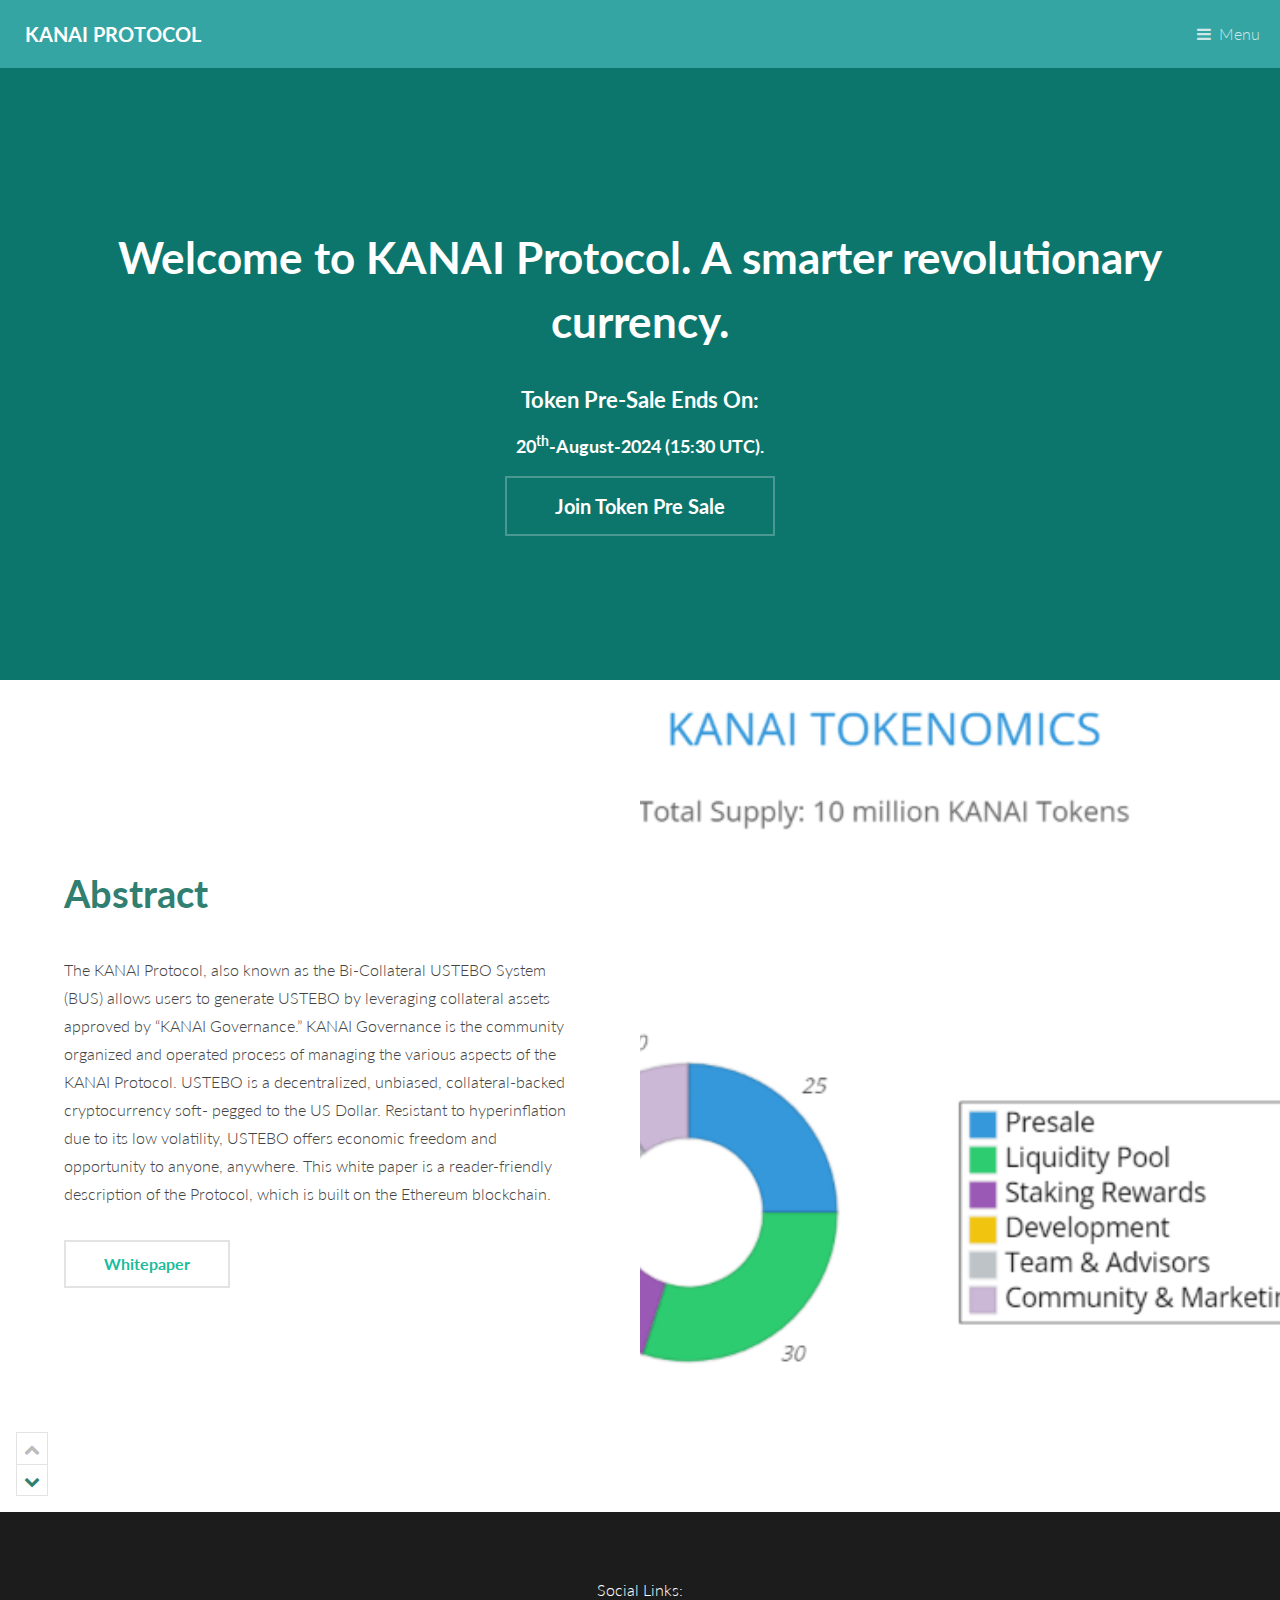
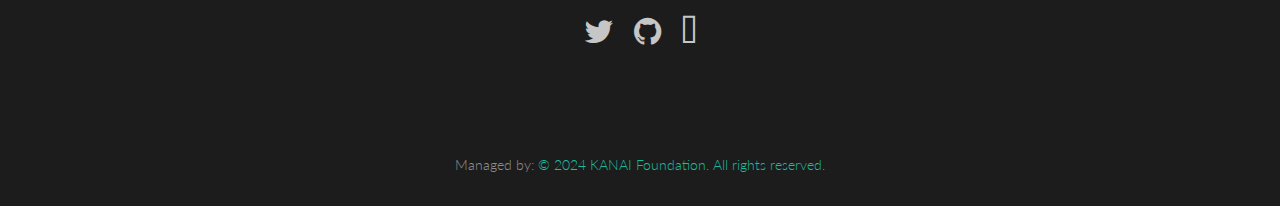
<file: index.html>
<!DOCTYPE HTML>
<!--
	Binary by TEMPLATED
	templated.co @templatedco
	Released for free under the Creative Commons Attribution 3.0 license (templated.co/license)
-->
<html>

<head>
	<title>KANAI PROTOCOL</title>
	<link rel="icon" type="image/x-icon" href="/images/nailogo.JPG">
	<meta charset="utf-8">
	<meta name="robots" content="index, follow, max-image-preview:large, max-snippet:-1, max-video-preview:-1">
	<meta name="viewport" content="width=device-width, initial-scale=1">
	<link rel="stylesheet" href="assets/css/main.css">
</head>

<body>

	<!-- Header -->
	<header id="header"><a href="index.html" class="logo"><strong>KANAI PROTOCOL</strong> </a>
		<nav><a href="#menu">Menu</a>
		</nav>
	</header><!-- Nav -->
	<nav id="menu">
		<ul class="links">
			<li><a href="index.html">Home</a></li>
			<li><a href="generic.html">Whitepaper</a></li>

		</ul>
	</nav><!-- Banner -->
	<section id="banner">
		<div class="inner">
			<h1>Welcome to KANAI Protocol. A smarter revolutionary currency.</h1>

			<div id="countdown">
				<h3>Token Pre-Sale Ends On:</h3>
				<div id="timer">
					<h5>20<sup>th</sup>-August-2024 (15:30 UTC).</h5>
				</div>
			</div>
			<ul class="actions">
				<li><a href="https://kanai-solidity001s-projects.vercel.app/token-vendor"
						class="button alt scrolly big">Join Token Pre Sale</a></li>
			</ul>
		</div>
	</section><!-- One -->
	<article id="one" class="post style1">
		<div class="image">
			<img src="images/kanaito.png" alt="" data-position="75% center" width="1400" height="788">
		</div>
		<div class="content">
			<div class="inner">
				<header>
					<h2><a href="generic.html">Abstract</a></h2>

				</header>
				<p>The KANAI Protocol, also known as the Bi-Collateral USTEBO System (BUS)
					allows users to generate USTEBO by leveraging collateral assets approved by
					“KANAI Governance.” KANAI Governance is the community organized and
					operated process of managing the various aspects of the KANAI Protocol.
					USTEBO is a decentralized, unbiased, collateral-backed cryptocurrency soft-
					pegged to the US Dollar. Resistant to hyperinflation due to its low volatility,
					USTEBO offers economic freedom and opportunity to anyone, anywhere.
					This white paper is a reader-friendly description of the Protocol, which is built
					on the Ethereum blockchain.</p>
				<ul class="actions">
					<li><a href="generic.html" class="button alt">Whitepaper</a></li>
				</ul>
			</div>
			<div class="postnav">
				<a href="#" class="prev disabled"><span class="icon fa-chevron-up"></span></a>
				<a href="#two" class="scrolly next"><span class="icon fa-chevron-down"></span></a>
			</div>
		</div>
	</article>
	</article><!-- Footer -->
	<footer id="footer">
		Social Links:
		<ul class="icons">
			<li><a href="https://x.com/kanaiprotocol/" class="icon fa-twitter"><span class="label">Twitter</span></a>
			</li>
			<li><a href="https://github.com/Solidity001/Foundry-StableCoin." class="icon fa-github"><span
						class="label">Github</span></a></li>
			<li><a href="https://t.me/KANAIprotocol" class="icon fa-telegram"><span class="label">Telegram</span></a>
			</li>
		</ul>
	</footer>
	<div class="copyright">
		Managed by: <a href="">© 2024 KANAI Foundation. All rights reserved.</a>
	</div>

	<!-- Scripts -->
	<script src="assets/js/jquery.min.js"></script>
	<script src="assets/js/jquery.scrolly.min.js"></script>
	<script src="assets/js/skel.min.js"></script>
	<script src="assets/js/util.js"></script>
	<script src="assets/js/main.js"></script>
</body>

</html>
</file>
<file: assets/css/main.css>
@charset "UTF-8";
@import url(font-awesome.min.css);
@import url("https://fonts.googleapis.com/css?family=Lato:300,700,300italic,700italic");

/*
	Binary by TEMPLATED
	templated.co @templatedco
	Released for free under the Creative Commons Attribution 3.0 license (templated.co/license)
*/

/* Reset */
#download-section {
	text-align: right;
	margin-top: 10px;
}

.download-btn {
	display: inline-block;
	padding: 2px 10px;
	font-size: 16px;
	color: black;
	background-color: #0d766c;
	border: none;
	border-radius: 5px;
	text-decoration: none;
	transition: background-color 0.3s ease;
}

.download-btn:hover {
	background-color: #0cf3cc;
}

html,
body,
div,
span,
applet,
object,
iframe,
h1,
h2,
h3,
h4,
h5,
h6,
p,
blockquote,
pre,
a,
abbr,
acronym,
address,
big,
cite,
code,
del,
dfn,
em,
img,
ins,
kbd,
q,
s,
samp,
small,
strike,
strong,
sub,
sup,
tt,
var,
b,
u,
i,
center,
dl,
dt,
dd,
ol,
ul,
li,
fieldset,
form,
label,
legend,
table,
caption,
tbody,
tfoot,
thead,
tr,
th,
td,
article,
aside,
canvas,
details,
embed,
figure,
figcaption,
footer,
header,
hgroup,
menu,
nav,
output,
ruby,
section,
summary,
time,
mark,
audio,
video {
	margin: 0;
	padding: 0;
	border: 0;
	font-size: 100%;
	font: inherit;
	vertical-align: baseline;
}

.image.fit img {
	width: 100%;
	height: auto;
}

article,
aside,
details,
figcaption,
figure,
footer,
header,
hgroup,
menu,
nav,
section {
	display: block;
}

body {
	line-height: 1;
}

ol,
ul {
	list-style: none;
}

blockquote,
q {
	quotes: none;
}

blockquote:before,
blockquote:after,
q:before,
q:after {
	content: '';
	content: none;
}

table {
	border-collapse: collapse;
	border-spacing: 0;
}

body {
	-webkit-text-size-adjust: none;
}

/* Box Model */

*,
*:before,
*:after {
	-moz-box-sizing: border-box;
	-webkit-box-sizing: border-box;
	box-sizing: border-box;
}

/* Containers */

.container {
	margin-left: auto;
	margin-right: auto;
}

.container.\31 25\25 {
	width: 100%;
	max-width: 100em;
	min-width: 80em;
}

.container.\37 5\25 {
	width: 60em;
}

.container.\35 0\25 {
	width: 40em;
}

.container.\32 5\25 {
	width: 20em;
}

.container {
	width: 80em;
}

@media screen and (max-width: 1680px) {

	.container.\31 25\25 {
		width: 100%;
		max-width: 100em;
		min-width: 80em;
	}

	.container.\37 5\25 {
		width: 60em;
	}

	.container.\35 0\25 {
		width: 40em;
	}

	.container.\32 5\25 {
		width: 20em;
	}

	.container {
		width: 80em;
	}

}

@media screen and (max-width: 1280px) {

	.container.\31 25\25 {
		width: 100%;
		max-width: 81.25em;
		min-width: 65em;
	}

	.container.\37 5\25 {
		width: 48.75em;
	}

	.container.\35 0\25 {
		width: 32.5em;
	}

	.container.\32 5\25 {
		width: 16.25em;
	}

	.container {
		width: 65em;
	}

}

@media screen and (max-width: 980px) {

	.container.\31 25\25 {
		width: 100%;
		max-width: 112.5%;
		min-width: 90%;
	}

	.container.\37 5\25 {
		width: 67.5%;
	}

	.container.\35 0\25 {
		width: 45%;
	}

	.container.\32 5\25 {
		width: 22.5%;
	}

	.container {
		width: 90%;
	}

}

@media screen and (max-width: 736px) {

	.container.\31 25\25 {
		width: 100%;
		max-width: 112.5%;
		min-width: 90%;
	}

	.container.\37 5\25 {
		width: 67.5%;
	}

	.container.\35 0\25 {
		width: 45%;
	}

	.container.\32 5\25 {
		width: 22.5%;
	}

	.container {
		width: 90% !important;
	}

}

@media screen and (max-width: 480px) {

	.container.\31 25\25 {
		width: 100%;
		max-width: 112.5%;
		min-width: 90%;
	}

	.container.\37 5\25 {
		width: 67.5%;
	}

	.container.\35 0\25 {
		width: 45%;
	}

	.container.\32 5\25 {
		width: 22.5%;
	}

	.container {
		width: 90% !important;
	}

}

/* Grid */

.row {
	border-bottom: solid 1px transparent;
	-moz-box-sizing: border-box;
	-webkit-box-sizing: border-box;
	box-sizing: border-box;
}

.row>* {
	float: left;
	-moz-box-sizing: border-box;
	-webkit-box-sizing: border-box;
	box-sizing: border-box;
}

.row:after,
.row:before {
	content: '';
	display: block;
	clear: both;
	height: 0;
}

.row.uniform>*> :first-child {
	margin-top: 0;
}

.row.uniform>*> :last-child {
	margin-bottom: 0;
}

.row.\30 \25>* {
	padding: 0 0 0 0em;
}

.row.\30 \25 {
	margin: 0 0 -1px 0em;
}

.row.uniform.\30 \25>* {
	padding: 0em 0 0 0em;
}

.row.uniform.\30 \25 {
	margin: 0em 0 -1px 0em;
}

.row>* {
	padding: 0 0 0 2em;
}

.row {
	margin: 0 0 -1px -2em;
}

.row.uniform>* {
	padding: 2em 0 0 2em;
}

.row.uniform {
	margin: -2em 0 -1px -2em;
}

.row.\32 00\25>* {
	padding: 0 0 0 4em;
}

.row.\32 00\25 {
	margin: 0 0 -1px -4em;
}

.row.uniform.\32 00\25>* {
	padding: 4em 0 0 4em;
}

.row.uniform.\32 00\25 {
	margin: -4em 0 -1px -4em;
}

.row.\31 50\25>* {
	padding: 0 0 0 3em;
}

.row.\31 50\25 {
	margin: 0 0 -1px -3em;
}

.row.uniform.\31 50\25>* {
	padding: 3em 0 0 3em;
}

.row.uniform.\31 50\25 {
	margin: -3em 0 -1px -3em;
}

.row.\35 0\25>* {
	padding: 0 0 0 1em;
}

.row.\35 0\25 {
	margin: 0 0 -1px -1em;
}

.row.uniform.\35 0\25>* {
	padding: 1em 0 0 1em;
}

.row.uniform.\35 0\25 {
	margin: -1em 0 -1px -1em;
}

.row.\32 5\25>* {
	padding: 0 0 0 0.5em;
}

.row.\32 5\25 {
	margin: 0 0 -1px -0.5em;
}

.row.uniform.\32 5\25>* {
	padding: 0.5em 0 0 0.5em;
}

.row.uniform.\32 5\25 {
	margin: -0.5em 0 -1px -0.5em;
}

.\31 2u,
.\31 2u\24 {
	width: 100%;
	clear: none;
	margin-left: 0;
}

.\31 1u,
.\31 1u\24 {
	width: 91.6666666667%;
	clear: none;
	margin-left: 0;
}

.\31 0u,
.\31 0u\24 {
	width: 83.3333333333%;
	clear: none;
	margin-left: 0;
}

.\39 u,
.\39 u\24 {
	width: 75%;
	clear: none;
	margin-left: 0;
}

.\38 u,
.\38 u\24 {
	width: 66.6666666667%;
	clear: none;
	margin-left: 0;
}

.\37 u,
.\37 u\24 {
	width: 58.3333333333%;
	clear: none;
	margin-left: 0;
}

.\36 u,
.\36 u\24 {
	width: 50%;
	clear: none;
	margin-left: 0;
}

.\35 u,
.\35 u\24 {
	width: 41.6666666667%;
	clear: none;
	margin-left: 0;
}

.\34 u,
.\34 u\24 {
	width: 33.3333333333%;
	clear: none;
	margin-left: 0;
}

.\33 u,
.\33 u\24 {
	width: 25%;
	clear: none;
	margin-left: 0;
}

.\32 u,
.\32 u\24 {
	width: 16.6666666667%;
	clear: none;
	margin-left: 0;
}

.\31 u,
.\31 u\24 {
	width: 8.3333333333%;
	clear: none;
	margin-left: 0;
}

.\31 2u\24+*,
.\31 1u\24+*,
.\31 0u\24+*,
.\39 u\24+*,
.\38 u\24+*,
.\37 u\24+*,
.\36 u\24+*,
.\35 u\24+*,
.\34 u\24+*,
.\33 u\24+*,
.\32 u\24+*,
.\31 u\24+* {
	clear: left;
}

.\-11u {
	margin-left: 91.66667%;
}

.\-10u {
	margin-left: 83.33333%;
}

.\-9u {
	margin-left: 75%;
}

.\-8u {
	margin-left: 66.66667%;
}

.\-7u {
	margin-left: 58.33333%;
}

.\-6u {
	margin-left: 50%;
}

.\-5u {
	margin-left: 41.66667%;
}

.\-4u {
	margin-left: 33.33333%;
}

.\-3u {
	margin-left: 25%;
}

.\-2u {
	margin-left: 16.66667%;
}

.\-1u {
	margin-left: 8.33333%;
}

@media screen and (max-width: 1680px) {

	.row>* {
		padding: 0 0 0 2em;
	}

	.row {
		margin: 0 0 -1px -2em;
	}

	.row.uniform>* {
		padding: 2em 0 0 2em;
	}

	.row.uniform {
		margin: -2em 0 -1px -2em;
	}

	.row.\32 00\25>* {
		padding: 0 0 0 4em;
	}

	.row.\32 00\25 {
		margin: 0 0 -1px -4em;
	}

	.row.uniform.\32 00\25>* {
		padding: 4em 0 0 4em;
	}

	.row.uniform.\32 00\25 {
		margin: -4em 0 -1px -4em;
	}

	.row.\31 50\25>* {
		padding: 0 0 0 3em;
	}

	.row.\31 50\25 {
		margin: 0 0 -1px -3em;
	}

	.row.uniform.\31 50\25>* {
		padding: 3em 0 0 3em;
	}

	.row.uniform.\31 50\25 {
		margin: -3em 0 -1px -3em;
	}

	.row.\35 0\25>* {
		padding: 0 0 0 1em;
	}

	.row.\35 0\25 {
		margin: 0 0 -1px -1em;
	}

	.row.uniform.\35 0\25>* {
		padding: 1em 0 0 1em;
	}

	.row.uniform.\35 0\25 {
		margin: -1em 0 -1px -1em;
	}

	.row.\32 5\25>* {
		padding: 0 0 0 0.5em;
	}

	.row.\32 5\25 {
		margin: 0 0 -1px -0.5em;
	}

	.row.uniform.\32 5\25>* {
		padding: 0.5em 0 0 0.5em;
	}

	.row.uniform.\32 5\25 {
		margin: -0.5em 0 -1px -0.5em;
	}

	.\31 2u\28xlarge\29,
	.\31 2u\24\28xlarge\29 {
		width: 100%;
		clear: none;
		margin-left: 0;
	}

	.\31 1u\28xlarge\29,
	.\31 1u\24\28xlarge\29 {
		width: 91.6666666667%;
		clear: none;
		margin-left: 0;
	}

	.\31 0u\28xlarge\29,
	.\31 0u\24\28xlarge\29 {
		width: 83.3333333333%;
		clear: none;
		margin-left: 0;
	}

	.\39 u\28xlarge\29,
	.\39 u\24\28xlarge\29 {
		width: 75%;
		clear: none;
		margin-left: 0;
	}

	.\38 u\28xlarge\29,
	.\38 u\24\28xlarge\29 {
		width: 66.6666666667%;
		clear: none;
		margin-left: 0;
	}

	.\37 u\28xlarge\29,
	.\37 u\24\28xlarge\29 {
		width: 58.3333333333%;
		clear: none;
		margin-left: 0;
	}

	.\36 u\28xlarge\29,
	.\36 u\24\28xlarge\29 {
		width: 50%;
		clear: none;
		margin-left: 0;
	}

	.\35 u\28xlarge\29,
	.\35 u\24\28xlarge\29 {
		width: 41.6666666667%;
		clear: none;
		margin-left: 0;
	}

	.\34 u\28xlarge\29,
	.\34 u\24\28xlarge\29 {
		width: 33.3333333333%;
		clear: none;
		margin-left: 0;
	}

	.\33 u\28xlarge\29,
	.\33 u\24\28xlarge\29 {
		width: 25%;
		clear: none;
		margin-left: 0;
	}

	.\32 u\28xlarge\29,
	.\32 u\24\28xlarge\29 {
		width: 16.6666666667%;
		clear: none;
		margin-left: 0;
	}

	.\31 u\28xlarge\29,
	.\31 u\24\28xlarge\29 {
		width: 8.3333333333%;
		clear: none;
		margin-left: 0;
	}

	.\31 2u\24\28xlarge\29+*,
	.\31 1u\24\28xlarge\29+*,
	.\31 0u\24\28xlarge\29+*,
	.\39 u\24\28xlarge\29+*,
	.\38 u\24\28xlarge\29+*,
	.\37 u\24\28xlarge\29+*,
	.\36 u\24\28xlarge\29+*,
	.\35 u\24\28xlarge\29+*,
	.\34 u\24\28xlarge\29+*,
	.\33 u\24\28xlarge\29+*,
	.\32 u\24\28xlarge\29+*,
	.\31 u\24\28xlarge\29+* {
		clear: left;
	}

	.\-11u\28xlarge\29 {
		margin-left: 91.66667%;
	}

	.\-10u\28xlarge\29 {
		margin-left: 83.33333%;
	}

	.\-9u\28xlarge\29 {
		margin-left: 75%;
	}

	.\-8u\28xlarge\29 {
		margin-left: 66.66667%;
	}

	.\-7u\28xlarge\29 {
		margin-left: 58.33333%;
	}

	.\-6u\28xlarge\29 {
		margin-left: 50%;
	}

	.\-5u\28xlarge\29 {
		margin-left: 41.66667%;
	}

	.\-4u\28xlarge\29 {
		margin-left: 33.33333%;
	}

	.\-3u\28xlarge\29 {
		margin-left: 25%;
	}

	.\-2u\28xlarge\29 {
		margin-left: 16.66667%;
	}

	.\-1u\28xlarge\29 {
		margin-left: 8.33333%;
	}

}

@media screen and (max-width: 1280px) {

	.row>* {
		padding: 0 0 0 1.5em;
	}

	.row {
		margin: 0 0 -1px -1.5em;
	}

	.row.uniform>* {
		padding: 1.5em 0 0 1.5em;
	}

	.row.uniform {
		margin: -1.5em 0 -1px -1.5em;
	}

	.row.\32 00\25>* {
		padding: 0 0 0 3em;
	}

	.row.\32 00\25 {
		margin: 0 0 -1px -3em;
	}

	.row.uniform.\32 00\25>* {
		padding: 3em 0 0 3em;
	}

	.row.uniform.\32 00\25 {
		margin: -3em 0 -1px -3em;
	}

	.row.\31 50\25>* {
		padding: 0 0 0 2.25em;
	}

	.row.\31 50\25 {
		margin: 0 0 -1px -2.25em;
	}

	.row.uniform.\31 50\25>* {
		padding: 2.25em 0 0 2.25em;
	}

	.row.uniform.\31 50\25 {
		margin: -2.25em 0 -1px -2.25em;
	}

	.row.\35 0\25>* {
		padding: 0 0 0 0.75em;
	}

	.row.\35 0\25 {
		margin: 0 0 -1px -0.75em;
	}

	.row.uniform.\35 0\25>* {
		padding: 0.75em 0 0 0.75em;
	}

	.row.uniform.\35 0\25 {
		margin: -0.75em 0 -1px -0.75em;
	}

	.row.\32 5\25>* {
		padding: 0 0 0 0.375em;
	}

	.row.\32 5\25 {
		margin: 0 0 -1px -0.375em;
	}

	.row.uniform.\32 5\25>* {
		padding: 0.375em 0 0 0.375em;
	}

	.row.uniform.\32 5\25 {
		margin: -0.375em 0 -1px -0.375em;
	}

	.\31 2u\28large\29,
	.\31 2u\24\28large\29 {
		width: 100%;
		clear: none;
		margin-left: 0;
	}

	.\31 1u\28large\29,
	.\31 1u\24\28large\29 {
		width: 91.6666666667%;
		clear: none;
		margin-left: 0;
	}

	.\31 0u\28large\29,
	.\31 0u\24\28large\29 {
		width: 83.3333333333%;
		clear: none;
		margin-left: 0;
	}

	.\39 u\28large\29,
	.\39 u\24\28large\29 {
		width: 75%;
		clear: none;
		margin-left: 0;
	}

	.\38 u\28large\29,
	.\38 u\24\28large\29 {
		width: 66.6666666667%;
		clear: none;
		margin-left: 0;
	}

	.\37 u\28large\29,
	.\37 u\24\28large\29 {
		width: 58.3333333333%;
		clear: none;
		margin-left: 0;
	}

	.\36 u\28large\29,
	.\36 u\24\28large\29 {
		width: 50%;
		clear: none;
		margin-left: 0;
	}

	.\35 u\28large\29,
	.\35 u\24\28large\29 {
		width: 41.6666666667%;
		clear: none;
		margin-left: 0;
	}

	.\34 u\28large\29,
	.\34 u\24\28large\29 {
		width: 33.3333333333%;
		clear: none;
		margin-left: 0;
	}

	.\33 u\28large\29,
	.\33 u\24\28large\29 {
		width: 25%;
		clear: none;
		margin-left: 0;
	}

	.\32 u\28large\29,
	.\32 u\24\28large\29 {
		width: 16.6666666667%;
		clear: none;
		margin-left: 0;
	}

	.\31 u\28large\29,
	.\31 u\24\28large\29 {
		width: 8.3333333333%;
		clear: none;
		margin-left: 0;
	}

	.\31 2u\24\28large\29+*,
	.\31 1u\24\28large\29+*,
	.\31 0u\24\28large\29+*,
	.\39 u\24\28large\29+*,
	.\38 u\24\28large\29+*,
	.\37 u\24\28large\29+*,
	.\36 u\24\28large\29+*,
	.\35 u\24\28large\29+*,
	.\34 u\24\28large\29+*,
	.\33 u\24\28large\29+*,
	.\32 u\24\28large\29+*,
	.\31 u\24\28large\29+* {
		clear: left;
	}

	.\-11u\28large\29 {
		margin-left: 91.66667%;
	}

	.\-10u\28large\29 {
		margin-left: 83.33333%;
	}

	.\-9u\28large\29 {
		margin-left: 75%;
	}

	.\-8u\28large\29 {
		margin-left: 66.66667%;
	}

	.\-7u\28large\29 {
		margin-left: 58.33333%;
	}

	.\-6u\28large\29 {
		margin-left: 50%;
	}

	.\-5u\28large\29 {
		margin-left: 41.66667%;
	}

	.\-4u\28large\29 {
		margin-left: 33.33333%;
	}

	.\-3u\28large\29 {
		margin-left: 25%;
	}

	.\-2u\28large\29 {
		margin-left: 16.66667%;
	}

	.\-1u\28large\29 {
		margin-left: 8.33333%;
	}

}

@media screen and (max-width: 980px) {

	.row>* {
		padding: 0 0 0 1.5em;
	}

	.row {
		margin: 0 0 -1px -1.5em;
	}

	.row.uniform>* {
		padding: 1.5em 0 0 1.5em;
	}

	.row.uniform {
		margin: -1.5em 0 -1px -1.5em;
	}

	.row.\32 00\25>* {
		padding: 0 0 0 3em;
	}

	.row.\32 00\25 {
		margin: 0 0 -1px -3em;
	}

	.row.uniform.\32 00\25>* {
		padding: 3em 0 0 3em;
	}

	.row.uniform.\32 00\25 {
		margin: -3em 0 -1px -3em;
	}

	.row.\31 50\25>* {
		padding: 0 0 0 2.25em;
	}

	.row.\31 50\25 {
		margin: 0 0 -1px -2.25em;
	}

	.row.uniform.\31 50\25>* {
		padding: 2.25em 0 0 2.25em;
	}

	.row.uniform.\31 50\25 {
		margin: -2.25em 0 -1px -2.25em;
	}

	.row.\35 0\25>* {
		padding: 0 0 0 0.75em;
	}

	.row.\35 0\25 {
		margin: 0 0 -1px -0.75em;
	}

	.row.uniform.\35 0\25>* {
		padding: 0.75em 0 0 0.75em;
	}

	.row.uniform.\35 0\25 {
		margin: -0.75em 0 -1px -0.75em;
	}

	.row.\32 5\25>* {
		padding: 0 0 0 0.375em;
	}

	.row.\32 5\25 {
		margin: 0 0 -1px -0.375em;
	}

	.row.uniform.\32 5\25>* {
		padding: 0.375em 0 0 0.375em;
	}

	.row.uniform.\32 5\25 {
		margin: -0.375em 0 -1px -0.375em;
	}

	.\31 2u\28medium\29,
	.\31 2u\24\28medium\29 {
		width: 100%;
		clear: none;
		margin-left: 0;
	}

	.\31 1u\28medium\29,
	.\31 1u\24\28medium\29 {
		width: 91.6666666667%;
		clear: none;
		margin-left: 0;
	}

	.\31 0u\28medium\29,
	.\31 0u\24\28medium\29 {
		width: 83.3333333333%;
		clear: none;
		margin-left: 0;
	}

	.\39 u\28medium\29,
	.\39 u\24\28medium\29 {
		width: 75%;
		clear: none;
		margin-left: 0;
	}

	.\38 u\28medium\29,
	.\38 u\24\28medium\29 {
		width: 66.6666666667%;
		clear: none;
		margin-left: 0;
	}

	.\37 u\28medium\29,
	.\37 u\24\28medium\29 {
		width: 58.3333333333%;
		clear: none;
		margin-left: 0;
	}

	.\36 u\28medium\29,
	.\36 u\24\28medium\29 {
		width: 50%;
		clear: none;
		margin-left: 0;
	}

	.\35 u\28medium\29,
	.\35 u\24\28medium\29 {
		width: 41.6666666667%;
		clear: none;
		margin-left: 0;
	}

	.\34 u\28medium\29,
	.\34 u\24\28medium\29 {
		width: 33.3333333333%;
		clear: none;
		margin-left: 0;
	}

	.\33 u\28medium\29,
	.\33 u\24\28medium\29 {
		width: 25%;
		clear: none;
		margin-left: 0;
	}

	.\32 u\28medium\29,
	.\32 u\24\28medium\29 {
		width: 16.6666666667%;
		clear: none;
		margin-left: 0;
	}

	.\31 u\28medium\29,
	.\31 u\24\28medium\29 {
		width: 8.3333333333%;
		clear: none;
		margin-left: 0;
	}

	.\31 2u\24\28medium\29+*,
	.\31 1u\24\28medium\29+*,
	.\31 0u\24\28medium\29+*,
	.\39 u\24\28medium\29+*,
	.\38 u\24\28medium\29+*,
	.\37 u\24\28medium\29+*,
	.\36 u\24\28medium\29+*,
	.\35 u\24\28medium\29+*,
	.\34 u\24\28medium\29+*,
	.\33 u\24\28medium\29+*,
	.\32 u\24\28medium\29+*,
	.\31 u\24\28medium\29+* {
		clear: left;
	}

	.\-11u\28medium\29 {
		margin-left: 91.66667%;
	}

	.\-10u\28medium\29 {
		margin-left: 83.33333%;
	}

	.\-9u\28medium\29 {
		margin-left: 75%;
	}

	.\-8u\28medium\29 {
		margin-left: 66.66667%;
	}

	.\-7u\28medium\29 {
		margin-left: 58.33333%;
	}

	.\-6u\28medium\29 {
		margin-left: 50%;
	}

	.\-5u\28medium\29 {
		margin-left: 41.66667%;
	}

	.\-4u\28medium\29 {
		margin-left: 33.33333%;
	}

	.\-3u\28medium\29 {
		margin-left: 25%;
	}

	.\-2u\28medium\29 {
		margin-left: 16.66667%;
	}

	.\-1u\28medium\29 {
		margin-left: 8.33333%;
	}

}

@media screen and (max-width: 736px) {

	.row>* {
		padding: 0 0 0 1.25em;
	}

	.row {
		margin: 0 0 -1px -1.25em;
	}

	.row.uniform>* {
		padding: 1.25em 0 0 1.25em;
	}

	.row.uniform {
		margin: -1.25em 0 -1px -1.25em;
	}

	.row.\32 00\25>* {
		padding: 0 0 0 2.5em;
	}

	.row.\32 00\25 {
		margin: 0 0 -1px -2.5em;
	}

	.row.uniform.\32 00\25>* {
		padding: 2.5em 0 0 2.5em;
	}

	.row.uniform.\32 00\25 {
		margin: -2.5em 0 -1px -2.5em;
	}

	.row.\31 50\25>* {
		padding: 0 0 0 1.875em;
	}

	.row.\31 50\25 {
		margin: 0 0 -1px -1.875em;
	}

	.row.uniform.\31 50\25>* {
		padding: 1.875em 0 0 1.875em;
	}

	.row.uniform.\31 50\25 {
		margin: -1.875em 0 -1px -1.875em;
	}

	.row.\35 0\25>* {
		padding: 0 0 0 0.625em;
	}

	.row.\35 0\25 {
		margin: 0 0 -1px -0.625em;
	}

	.row.uniform.\35 0\25>* {
		padding: 0.625em 0 0 0.625em;
	}

	.row.uniform.\35 0\25 {
		margin: -0.625em 0 -1px -0.625em;
	}

	.row.\32 5\25>* {
		padding: 0 0 0 0.3125em;
	}

	.row.\32 5\25 {
		margin: 0 0 -1px -0.3125em;
	}

	.row.uniform.\32 5\25>* {
		padding: 0.3125em 0 0 0.3125em;
	}

	.row.uniform.\32 5\25 {
		margin: -0.3125em 0 -1px -0.3125em;
	}

	.\31 2u\28small\29,
	.\31 2u\24\28small\29 {
		width: 100%;
		clear: none;
		margin-left: 0;
	}

	.\31 1u\28small\29,
	.\31 1u\24\28small\29 {
		width: 91.6666666667%;
		clear: none;
		margin-left: 0;
	}

	.\31 0u\28small\29,
	.\31 0u\24\28small\29 {
		width: 83.3333333333%;
		clear: none;
		margin-left: 0;
	}

	.\39 u\28small\29,
	.\39 u\24\28small\29 {
		width: 75%;
		clear: none;
		margin-left: 0;
	}

	.\38 u\28small\29,
	.\38 u\24\28small\29 {
		width: 66.6666666667%;
		clear: none;
		margin-left: 0;
	}

	.\37 u\28small\29,
	.\37 u\24\28small\29 {
		width: 58.3333333333%;
		clear: none;
		margin-left: 0;
	}

	.\36 u\28small\29,
	.\36 u\24\28small\29 {
		width: 50%;
		clear: none;
		margin-left: 0;
	}

	.\35 u\28small\29,
	.\35 u\24\28small\29 {
		width: 41.6666666667%;
		clear: none;
		margin-left: 0;
	}

	.\34 u\28small\29,
	.\34 u\24\28small\29 {
		width: 33.3333333333%;
		clear: none;
		margin-left: 0;
	}

	.\33 u\28small\29,
	.\33 u\24\28small\29 {
		width: 25%;
		clear: none;
		margin-left: 0;
	}

	.\32 u\28small\29,
	.\32 u\24\28small\29 {
		width: 16.6666666667%;
		clear: none;
		margin-left: 0;
	}

	.\31 u\28small\29,
	.\31 u\24\28small\29 {
		width: 8.3333333333%;
		clear: none;
		margin-left: 0;
	}

	.\31 2u\24\28small\29+*,
	.\31 1u\24\28small\29+*,
	.\31 0u\24\28small\29+*,
	.\39 u\24\28small\29+*,
	.\38 u\24\28small\29+*,
	.\37 u\24\28small\29+*,
	.\36 u\24\28small\29+*,
	.\35 u\24\28small\29+*,
	.\34 u\24\28small\29+*,
	.\33 u\24\28small\29+*,
	.\32 u\24\28small\29+*,
	.\31 u\24\28small\29+* {
		clear: left;
	}

	.\-11u\28small\29 {
		margin-left: 91.66667%;
	}

	.\-10u\28small\29 {
		margin-left: 83.33333%;
	}

	.\-9u\28small\29 {
		margin-left: 75%;
	}

	.\-8u\28small\29 {
		margin-left: 66.66667%;
	}

	.\-7u\28small\29 {
		margin-left: 58.33333%;
	}

	.\-6u\28small\29 {
		margin-left: 50%;
	}

	.\-5u\28small\29 {
		margin-left: 41.66667%;
	}

	.\-4u\28small\29 {
		margin-left: 33.33333%;
	}

	.\-3u\28small\29 {
		margin-left: 25%;
	}

	.\-2u\28small\29 {
		margin-left: 16.66667%;
	}

	.\-1u\28small\29 {
		margin-left: 8.33333%;
	}

}

@media screen and (max-width: 480px) {

	.row>* {
		padding: 0 0 0 1.25em;
	}

	.row {
		margin: 0 0 -1px -1.25em;
	}

	.row.uniform>* {
		padding: 1.25em 0 0 1.25em;
	}

	.row.uniform {
		margin: -1.25em 0 -1px -1.25em;
	}

	.row.\32 00\25>* {
		padding: 0 0 0 2.5em;
	}

	.row.\32 00\25 {
		margin: 0 0 -1px -2.5em;
	}

	.row.uniform.\32 00\25>* {
		padding: 2.5em 0 0 2.5em;
	}

	.row.uniform.\32 00\25 {
		margin: -2.5em 0 -1px -2.5em;
	}

	.row.\31 50\25>* {
		padding: 0 0 0 1.875em;
	}

	.row.\31 50\25 {
		margin: 0 0 -1px -1.875em;
	}

	.row.uniform.\31 50\25>* {
		padding: 1.875em 0 0 1.875em;
	}

	.row.uniform.\31 50\25 {
		margin: -1.875em 0 -1px -1.875em;
	}

	.row.\35 0\25>* {
		padding: 0 0 0 0.625em;
	}

	.row.\35 0\25 {
		margin: 0 0 -1px -0.625em;
	}

	.row.uniform.\35 0\25>* {
		padding: 0.625em 0 0 0.625em;
	}

	.row.uniform.\35 0\25 {
		margin: -0.625em 0 -1px -0.625em;
	}

	.row.\32 5\25>* {
		padding: 0 0 0 0.3125em;
	}

	.row.\32 5\25 {
		margin: 0 0 -1px -0.3125em;
	}

	.row.uniform.\32 5\25>* {
		padding: 0.3125em 0 0 0.3125em;
	}

	.row.uniform.\32 5\25 {
		margin: -0.3125em 0 -1px -0.3125em;
	}

	.\31 2u\28xsmall\29,
	.\31 2u\24\28xsmall\29 {
		width: 100%;
		clear: none;
		margin-left: 0;
	}

	.\31 1u\28xsmall\29,
	.\31 1u\24\28xsmall\29 {
		width: 91.6666666667%;
		clear: none;
		margin-left: 0;
	}

	.\31 0u\28xsmall\29,
	.\31 0u\24\28xsmall\29 {
		width: 83.3333333333%;
		clear: none;
		margin-left: 0;
	}

	.\39 u\28xsmall\29,
	.\39 u\24\28xsmall\29 {
		width: 75%;
		clear: none;
		margin-left: 0;
	}

	.\38 u\28xsmall\29,
	.\38 u\24\28xsmall\29 {
		width: 66.6666666667%;
		clear: none;
		margin-left: 0;
	}

	.\37 u\28xsmall\29,
	.\37 u\24\28xsmall\29 {
		width: 58.3333333333%;
		clear: none;
		margin-left: 0;
	}

	.\36 u\28xsmall\29,
	.\36 u\24\28xsmall\29 {
		width: 50%;
		clear: none;
		margin-left: 0;
	}

	.\35 u\28xsmall\29,
	.\35 u\24\28xsmall\29 {
		width: 41.6666666667%;
		clear: none;
		margin-left: 0;
	}

	.\34 u\28xsmall\29,
	.\34 u\24\28xsmall\29 {
		width: 33.3333333333%;
		clear: none;
		margin-left: 0;
	}

	.\33 u\28xsmall\29,
	.\33 u\24\28xsmall\29 {
		width: 25%;
		clear: none;
		margin-left: 0;
	}

	.\32 u\28xsmall\29,
	.\32 u\24\28xsmall\29 {
		width: 16.6666666667%;
		clear: none;
		margin-left: 0;
	}

	.\31 u\28xsmall\29,
	.\31 u\24\28xsmall\29 {
		width: 8.3333333333%;
		clear: none;
		margin-left: 0;
	}

	.\31 2u\24\28xsmall\29+*,
	.\31 1u\24\28xsmall\29+*,
	.\31 0u\24\28xsmall\29+*,
	.\39 u\24\28xsmall\29+*,
	.\38 u\24\28xsmall\29+*,
	.\37 u\24\28xsmall\29+*,
	.\36 u\24\28xsmall\29+*,
	.\35 u\24\28xsmall\29+*,
	.\34 u\24\28xsmall\29+*,
	.\33 u\24\28xsmall\29+*,
	.\32 u\24\28xsmall\29+*,
	.\31 u\24\28xsmall\29+* {
		clear: left;
	}

	.\-11u\28xsmall\29 {
		margin-left: 91.66667%;
	}

	.\-10u\28xsmall\29 {
		margin-left: 83.33333%;
	}

	.\-9u\28xsmall\29 {
		margin-left: 75%;
	}

	.\-8u\28xsmall\29 {
		margin-left: 66.66667%;
	}

	.\-7u\28xsmall\29 {
		margin-left: 58.33333%;
	}

	.\-6u\28xsmall\29 {
		margin-left: 50%;
	}

	.\-5u\28xsmall\29 {
		margin-left: 41.66667%;
	}

	.\-4u\28xsmall\29 {
		margin-left: 33.33333%;
	}

	.\-3u\28xsmall\29 {
		margin-left: 25%;
	}

	.\-2u\28xsmall\29 {
		margin-left: 16.66667%;
	}

	.\-1u\28xsmall\29 {
		margin-left: 8.33333%;
	}

}

/* Basic */

@-ms-viewport {
	width: device-width;
}

body {
	-ms-overflow-style: scrollbar;
}

@media screen and (max-width: 480px) {

	html,
	body {
		min-width: 320px;
	}

}

body {
	background: #4f9ea5;
}

body.is-loading *,
body.is-loading *:before,
body.is-loading *:after {
	-moz-animation: none !important;
	-webkit-animation: none !important;
	-ms-animation: none !important;
	animation: none !important;
	-moz-transition: none !important;
	-webkit-transition: none !important;
	-ms-transition: none !important;
	transition: none !important;
}

/* Type */

body {
	background-color: #5caaa2;
	color: white;
}

body,
input,
select,
textarea {
	font-family: "Lato", Arial, Helvetica, sans-serif;
	font-size: 16pt;
	font-weight: 300;
	line-height: 1.75;
}

@media screen and (max-width: 1680px) {

	body,
	input,
	select,
	textarea {
		font-size: 13pt;
	}

}

@media screen and (max-width: 1280px) {

	body,
	input,
	select,
	textarea {
		font-size: 12pt;
	}

}

a {
	text-decoration: none;
}

a:hover {
	text-decoration: underline;
}

strong,
b {
	font-weight: 700;
}

em,
i {
	font-style: italic;
}

p {
	margin: 0 0 2em 0;
}

h1,
h2,
h3,
h4,
h5,
h6 {
	font-weight: 700;
	line-height: 1.25;
	margin: 0 0 1em 0;
}

h1 a,
h2 a,
h3 a,
h4 a,
h5 a,
h6 a {
	color: inherit;
}

h1 {
	font-size: 2.35em;
}

h2 {
	font-size: 1.75em;
}

h3 {
	font-size: 1.35em;
}

h4 {
	font-size: 1.1em;
}

h5 {
	font-size: 0.9em;
}

h6 {
	font-size: 0.7em;
}

sub {
	font-size: 0.8em;
	position: relative;
	top: 0.5em;
}

sup {
	font-size: 0.8em;
	position: relative;
	top: -0.5em;
}

blockquote {
	border-left: solid 4px;
	font-style: italic;
	margin: 0 0 2em 0;
	padding: 0.5em 0 0.5em 2em;
}

code {
	border-radius: 0;
	border: solid 1px;
	font-family: "Courier New", monospace;
	font-size: 0.9em;
	margin: 0 0.25em;
	padding: 0.25em 0.65em;
}

pre {
	-webkit-overflow-scrolling: touch;
	font-family: "Courier New", monospace;
	font-size: 0.9em;
	margin: 0 0 2em 0;
}

pre code {
	display: block;
	line-height: 1.75;
	padding: 1em 1.5em;
	overflow-x: auto;
}

hr {
	border: 0;
	border-bottom: solid 1px;
	margin: 2em 0;
}

hr.major {
	margin: 3em 0;
}

.align-left {
	text-align: left;
}

.align-center {
	text-align: center;
}

.align-right {
	text-align: right;
}

input,
select,
textarea {
	color: #555;
}

a {
	color: #1abc9c;
}

strong,
b {
	color: white;
}

h1,
h2,
h3,
h4,
h5,
h6 {
	color: white;
}

blockquote {
	border-left-color: rgba(144, 144, 144, 0.25);
}

code {
	background: rgba(144, 144, 144, 0.075);
	border-color: rgba(144, 144, 144, 0.25);
}

hr {
	border-bottom-color: rgba(144, 144, 144, 0.25);
}

/* Box */

.box {
	border-radius: 0;
	border: solid 1px;
	margin-bottom: 2em;
	padding: 1.5em;
}

.box> :last-child,
.box> :last-child> :last-child,
.box> :last-child> :last-child> :last-child {
	margin-bottom: 0;
}

.box.alt {
	border: 0;
	border-radius: 0;
	padding: 0;
}

.box {
	border-color: rgba(144, 144, 144, 0.25);
}

/* Button */

input[type="submit"],
input[type="reset"],
input[type="button"],
button,
.button {
	-moz-appearance: none;
	-webkit-appearance: none;
	-ms-appearance: none;
	appearance: none;
	-moz-transition: background-color 0.2s ease-in-out, color 0.2s ease-in-out;
	-webkit-transition: background-color 0.2s ease-in-out, color 0.2s ease-in-out;
	-ms-transition: background-color 0.2s ease-in-out, color 0.2s ease-in-out;
	transition: background-color 0.2s ease-in-out, color 0.2s ease-in-out;
	border-radius: 0;
	border: 0;
	cursor: pointer;
	display: inline-block;
	font-weight: 700;
	height: 3em;
	line-height: 3em;
	padding: 0 2.5em;
	text-align: center;
	text-decoration: none;
	white-space: nowrap;
}

input[type="submit"]:hover,
input[type="reset"]:hover,
input[type="button"]:hover,
button:hover,
.button:hover {
	text-decoration: none;
}

input[type="submit"].icon,
input[type="reset"].icon,
input[type="button"].icon,
button.icon,
.button.icon {
	padding-left: 1.35em;
}

input[type="submit"].icon:before,
input[type="reset"].icon:before,
input[type="button"].icon:before,
button.icon:before,
.button.icon:before {
	margin-right: 0.5em;
}

input[type="submit"].fit,
input[type="reset"].fit,
input[type="button"].fit,
button.fit,
.button.fit {
	display: block;
	margin: 0 0 1em 0;
	width: 100%;
}

input[type="submit"].small,
input[type="reset"].small,
input[type="button"].small,
button.small,
.button.small {
	font-size: 0.8em;
}

input[type="submit"].big,
input[type="reset"].big,
input[type="button"].big,
button.big,
.button.big {
	font-size: 1.25em;
}

input[type="submit"].disabled,
input[type="submit"]:disabled,
input[type="reset"].disabled,
input[type="reset"]:disabled,
input[type="button"].disabled,
input[type="button"]:disabled,
button.disabled,
button:disabled,
.button.disabled,
.button:disabled {
	-moz-pointer-events: none;
	-webkit-pointer-events: none;
	-ms-pointer-events: none;
	pointer-events: none;
	opacity: 0.25;
}

@media screen and (max-width: 480px) {

	input[type="submit"],
	input[type="reset"],
	input[type="button"],
	button,
	.button {
		padding: 0;
	}

}

input[type="submit"],
input[type="reset"],
input[type="button"],
button,
.button {
	background-color: #1abc9c;
	color: #fff !important;
}

input[type="submit"]:hover,
input[type="reset"]:hover,
input[type="button"]:hover,
button:hover,
.button:hover {
	background-color: #1dd2af;
}

input[type="submit"]:active,
input[type="reset"]:active,
input[type="button"]:active,
button:active,
.button:active {
	background-color: #17a689;
}

input[type="submit"].alt,
input[type="reset"].alt,
input[type="button"].alt,
button.alt,
.button.alt {
	background-color: transparent;
	box-shadow: inset 0 0 0 2px rgba(144, 144, 144, 0.25);
	color: #555 !important;
}

input[type="submit"].alt:hover,
input[type="reset"].alt:hover,
input[type="button"].alt:hover,
button.alt:hover,
.button.alt:hover {
	background-color: rgba(144, 144, 144, 0.075);
}

input[type="submit"].alt:active,
input[type="reset"].alt:active,
input[type="button"].alt:active,
button.alt:active,
.button.alt:active {
	background-color: rgba(144, 144, 144, 0.2);
}

input[type="submit"].alt.icon:before,
input[type="reset"].alt.icon:before,
input[type="button"].alt.icon:before,
button.alt.icon:before,
.button.alt.icon:before {
	color: #bbb;
}

input[type="submit"].special,
input[type="reset"].special,
input[type="button"].special,
button.special,
.button.special {
	background-color: #3498db;
	color: #fff !important;
}

input[type="submit"].special:hover,
input[type="reset"].special:hover,
input[type="button"].special:hover,
button.special:hover,
.button.special:hover {
	background-color: #4aa3df;
}

input[type="submit"].special:active,
input[type="reset"].special:active,
input[type="button"].special:active,
button.special:active,
.button.special:active {
	background-color: #258cd1;
}

/* Form */

form {
	margin: 0 0 2em 0;
}

label {
	display: block;
	font-size: 0.9em;
	font-weight: 700;
	margin: 0 0 1em 0;
}

input[type="text"],
input[type="password"],
input[type="email"],
select,
textarea {
	-moz-appearance: none;
	-webkit-appearance: none;
	-ms-appearance: none;
	appearance: none;
	border-radius: 0;
	border: none;
	border: solid 1px;
	color: inherit;
	display: block;
	outline: 0;
	padding: 0 1em;
	text-decoration: none;
	width: 100%;
}

input[type="text"]:invalid,
input[type="password"]:invalid,
input[type="email"]:invalid,
select:invalid,
textarea:invalid {
	box-shadow: none;
}

.select-wrapper {
	text-decoration: none;
	display: block;
	position: relative;
}

.select-wrapper:before {
	-moz-osx-font-smoothing: grayscale;
	-webkit-font-smoothing: antialiased;
	font-family: FontAwesome;
	font-style: normal;
	font-weight: normal;
	text-transform: none !important;
}

.select-wrapper:before {
	content: '\f078';
	display: block;
	height: 2.75em;
	line-height: 2.75em;
	pointer-events: none;
	position: absolute;
	right: 0;
	text-align: center;
	top: 0;
	width: 2.75em;
}

.select-wrapper select::-ms-expand {
	display: none;
}

input[type="text"],
input[type="password"],
input[type="email"],
select {
	height: 2.75em;
}

textarea {
	padding: 0.75em 1em;
}

input[type="checkbox"],
input[type="radio"] {
	-moz-appearance: none;
	-webkit-appearance: none;
	-ms-appearance: none;
	appearance: none;
	display: block;
	float: left;
	margin-right: -2em;
	opacity: 0;
	width: 1em;
	z-index: -1;
}

input[type="checkbox"]+label,
input[type="radio"]+label {
	text-decoration: none;
	cursor: pointer;
	display: inline-block;
	font-size: 1em;
	font-weight: 300;
	padding-left: 2.4em;
	padding-right: 0.75em;
	position: relative;
}

input[type="checkbox"]+label:before,
input[type="radio"]+label:before {
	-moz-osx-font-smoothing: grayscale;
	-webkit-font-smoothing: antialiased;
	font-family: FontAwesome;
	font-style: normal;
	font-weight: normal;
	text-transform: none !important;
}

input[type="checkbox"]+label:before,
input[type="radio"]+label:before {
	border-radius: 0;
	border: solid 1px;
	content: '';
	display: inline-block;
	height: 1.65em;
	left: 0;
	line-height: 1.58125em;
	position: absolute;
	text-align: center;
	top: 0;
	width: 1.65em;
}

input[type="checkbox"]:checked+label:before,
input[type="radio"]:checked+label:before {
	content: '\f00c';
}

input[type="checkbox"]+label:before {
	border-radius: 0;
}

input[type="radio"]+label:before {
	border-radius: 100%;
}

::-webkit-input-placeholder {
	opacity: 1.0;
}

:-moz-placeholder {
	opacity: 1.0;
}

::-moz-placeholder {
	opacity: 1.0;
}

:-ms-input-placeholder {
	opacity: 1.0;
}

.formerize-placeholder {
	opacity: 1.0;
}

label {
	color: #555;
}

input[type="text"],
input[type="password"],
input[type="email"],
select,
textarea {
	background: rgba(144, 144, 144, 0.075);
	border-color: rgba(144, 144, 144, 0.25);
}

input[type="text"]:focus,
input[type="password"]:focus,
input[type="email"]:focus,
select:focus,
textarea:focus {
	border-color: #fff;
	box-shadow: 0 0 0 1px #fff;
}

.select-wrapper:before {
	color: rgba(144, 144, 144, 0.25);
}

input[type="checkbox"]+label,
input[type="radio"]+label {
	color: #444;
}

input[type="checkbox"]+label:before,
input[type="radio"]+label:before {
	background: rgba(144, 144, 144, 0.075);
	border-color: rgba(144, 144, 144, 0.25);
}

input[type="checkbox"]:checked+label:before,
input[type="radio"]:checked+label:before {
	background-color: #fff;
	border-color: #fff;
	color: #1abc9c;
}

input[type="checkbox"]:focus+label:before,
input[type="radio"]:focus+label:before {
	border-color: #fff;
	box-shadow: 0 0 0 1px #fff;
}

::-webkit-input-placeholder {
	color: #bbb !important;
}

:-moz-placeholder {
	color: #bbb !important;
}

::-moz-placeholder {
	color: #bbb !important;
}

:-ms-input-placeholder {
	color: #bbb !important;
}

.formerize-placeholder {
	color: #bbb !important;
}

/* Icon */

.icon {
	text-decoration: none;
	border-bottom: none;
	position: relative;
	text-decoration: none !important;
}

.icon:before {
	-moz-osx-font-smoothing: grayscale;
	-webkit-font-smoothing: antialiased;
	font-family: FontAwesome;
	font-style: normal;
	font-weight: normal;
	text-transform: none !important;
}

.icon>.label {
	display: none;
}

.hc {
	height: 2em;
	width: 4em;
	position: absolute;
	left: 50%;
	bottom: 0;
	margin-left: -2em;
	display: block;
	border-radius: 90px 90px 0 0;
	color: #444;
	background: #fff;
}

.hc.up {
	border-radius: 0 0 90px 90px;
	top: 0;
	bottom: initial;
}

@media screen and (max-width: 980px) {

	.hc {
		display: none;
	}

}

/* Image */

.image {
	border: 0;
	display: inline-block;
	position: relative;
}

.image img {
	display: block;
}

.image.left,
.image.right {
	max-width: 40%;
}

.image.left img,
.image.right img {
	width: 100%;
}

.image.left {
	float: left;
	margin: 0 1.5em 1em 0;
	top: 0.25em;
}

.image.right {
	float: right;
	margin: 0 0 1em 1.5em;
	top: 0.25em;
}

.image.fit {
	display: block;
	margin: 0 0 2em 0;
	width: 100%;
}

.image.fit img {
	width: 100%;
}

.image.main {
	display: block;
	margin: 0 0 3em 0;
	width: 100%;
}

.image.main img {
	width: 100%;
}

/* List */

ol {
	list-style: decimal;
	margin: 0 0 2em 0;
	padding-left: 1.25em;
}

ol li {
	padding-left: 0.25em;
}

ul {
	list-style: disc;
	margin: 0 0 2em 0;
	padding-left: 1em;
}

ul li {
	padding-left: 0.5em;
}

ul.alt {
	list-style: none;
	padding-left: 0;
}

ul.alt li {
	border-top: solid 1px;
	padding: 0.5em 0;
}

ul.alt li:first-child {
	border-top: 0;
	padding-top: 0;
}

ul.icons {
	cursor: default;
	list-style: none;
	padding-left: 0;
}

ul.icons li {
	display: inline-block;
	padding: 0 1em 0 0;
}

ul.icons li:last-child {
	padding-right: 0;
}

ul.icons li .icon:before {
	font-size: 2em;
}

ul.actions {
	cursor: default;
	list-style: none;
	padding-left: 0;
}

ul.actions li {
	display: inline-block;
	padding: 0 1em 0 0;
	vertical-align: middle;
}

ul.actions li:last-child {
	padding-right: 0;
}

ul.actions.small li {
	padding: 0 0.5em 0 0;
}

ul.actions.vertical li {
	display: block;
	padding: 1em 0 0 0;
}

ul.actions.vertical li:first-child {
	padding-top: 0;
}

ul.actions.vertical li>* {
	margin-bottom: 0;
}

ul.actions.vertical.small li {
	padding: 0.5em 0 0 0;
}

ul.actions.vertical.small li:first-child {
	padding-top: 0;
}

ul.actions.fit {
	display: table;
	margin-left: -1em;
	padding: 0;
	table-layout: fixed;
	width: calc(100% + 1em);
}

ul.actions.fit li {
	display: table-cell;
	padding: 0 0 0 1em;
}

ul.actions.fit li>* {
	margin-bottom: 0;
}

ul.actions.fit.small {
	margin-left: -0.5em;
	width: calc(100% + 0.5em);
}

ul.actions.fit.small li {
	padding: 0 0 0 0.5em;
}

@media screen and (max-width: 480px) {

	ul.actions {
		margin: 0 0 2em 0;
	}

	ul.actions li {
		padding: 1em 0 0 0;
		display: block;
		text-align: center;
		width: 100%;
	}

	ul.actions li:first-child {
		padding-top: 0;
	}

	ul.actions li>* {
		width: 100%;
		margin: 0 !important;
	}

	ul.actions li>*.icon:before {
		margin-left: -2em;
	}

	ul.actions.small li {
		padding: 0.5em 0 0 0;
	}

	ul.actions.small li:first-child {
		padding-top: 0;
	}

}

dl {
	margin: 0 0 2em 0;
}

dl dt {
	display: block;
	font-weight: 700;
	margin: 0 0 1em 0;
}

dl dd {
	margin-left: 2em;
}

ul.alt li {
	border-top-color: rgba(144, 144, 144, 0.25);
}

/* Section/Article */

section.special,
article.special {
	text-align: center;
}

header p {
	position: relative;
	margin: 0 0 1.5em 0;
}

header h2+p {
	font-size: 1.25em;
	margin-top: -1em;
}

header h3+p {
	font-size: 1.1em;
	margin-top: -0.8em;
}

header h4+p,
header h5+p,
header h6+p {
	font-size: 0.9em;
	margin-top: -0.6em;
}

header p {
	color: #bbb;
}

/* Table */

.table-wrapper {
	-webkit-overflow-scrolling: touch;
	overflow-x: auto;
}

table {
	margin: 0 0 2em 0;
	width: 100%;
}

table tbody tr {
	border: solid 1px;
	border-left: 0;
	border-right: 0;
}

table td {
	padding: 0.75em 0.75em;
}

table th {
	font-size: 0.9em;
	font-weight: 700;
	padding: 0 0.75em 0.75em 0.75em;
	text-align: left;
}

table thead {
	border-bottom: solid 2px;
}

table tfoot {
	border-top: solid 2px;
}

table.alt {
	border-collapse: separate;
}

table.alt tbody tr td {
	border: solid 1px;
	border-left-width: 0;
	border-top-width: 0;
}

table.alt tbody tr td:first-child {
	border-left-width: 1px;
}

table.alt tbody tr:first-child td {
	border-top-width: 1px;
}

table.alt thead {
	border-bottom: 0;
}

table.alt tfoot {
	border-top: 0;
}

table tbody tr {
	border-color: rgba(144, 144, 144, 0.25);
}

table tbody tr:nth-child(2n + 1) {
	background-color: rgba(144, 144, 144, 0.075);
}

table th {
	color: #555;
}

table thead {
	border-bottom-color: rgba(144, 144, 144, 0.25);
}

table tfoot {
	border-top-color: rgba(144, 144, 144, 0.25);
}

table.alt tbody tr td {
	border-color: rgba(144, 144, 144, 0.25);
}

/* Wrapper */

.wrapper {
	position: relative;
}

.wrapper>.inner {
	margin: 0 auto;
	width: 60em;
}

.wrapper.style1 {
	background-color: #fff;
	color: #444;
}

.wrapper.style1 input,
.wrapper.style1 select,
.wrapper.style1 textarea {
	color: #1abc9c;
}

.wrapper.style1 a {
	color: #1abc9c;
}

.wrapper.style1 strong,
.wrapper.style1 b {
	color: #1abc9c;
}

.wrapper.style1 h1,
.wrapper.style1 h2,
.wrapper.style1 h3,
.wrapper.style1 h4,
.wrapper.style1 h5,
.wrapper.style1 h6 {
	color: #1abc9c;
}

.wrapper.style1 blockquote {
	border-left-color: rgba(144, 144, 144, 0.25);
}

.wrapper.style1 code {
	background: rgba(144, 144, 144, 0.075);
	border-color: rgba(144, 144, 144, 0.25);
}

.wrapper.style1 hr {
	border-bottom-color: rgba(144, 144, 144, 0.25);
}

.wrapper.style1 .box {
	border-color: rgba(144, 144, 144, 0.25);
}

.wrapper.style1 input[type="submit"],
.wrapper.style1 input[type="reset"],
.wrapper.style1 input[type="button"],
.wrapper.style1 button,
.wrapper.style1 .button {
	background-color: #1abc9c;
	color: #fff !important;
}

.wrapper.style1 input[type="submit"]:hover,
.wrapper.style1 input[type="reset"]:hover,
.wrapper.style1 input[type="button"]:hover,
.wrapper.style1 button:hover,
.wrapper.style1 .button:hover {
	background-color: #1dd2af;
}

.wrapper.style1 input[type="submit"]:active,
.wrapper.style1 input[type="reset"]:active,
.wrapper.style1 input[type="button"]:active,
.wrapper.style1 button:active,
.wrapper.style1 .button:active {
	background-color: #17a689;
}

.wrapper.style1 input[type="submit"].alt,
.wrapper.style1 input[type="reset"].alt,
.wrapper.style1 input[type="button"].alt,
.wrapper.style1 button.alt,
.wrapper.style1 .button.alt {
	background-color: transparent;
	box-shadow: inset 0 0 0 2px rgba(144, 144, 144, 0.25);
	color: #1abc9c !important;
}

.wrapper.style1 input[type="submit"].alt:hover,
.wrapper.style1 input[type="reset"].alt:hover,
.wrapper.style1 input[type="button"].alt:hover,
.wrapper.style1 button.alt:hover,
.wrapper.style1 .button.alt:hover {
	background-color: rgba(144, 144, 144, 0.075);
}

.wrapper.style1 input[type="submit"].alt:active,
.wrapper.style1 input[type="reset"].alt:active,
.wrapper.style1 input[type="button"].alt:active,
.wrapper.style1 button.alt:active,
.wrapper.style1 .button.alt:active {
	background-color: rgba(144, 144, 144, 0.2);
}

.wrapper.style1 input[type="submit"].alt.icon:before,
.wrapper.style1 input[type="reset"].alt.icon:before,
.wrapper.style1 input[type="button"].alt.icon:before,
.wrapper.style1 button.alt.icon:before,
.wrapper.style1 .button.alt.icon:before {
	color: #bbb;
}

.wrapper.style1 input[type="submit"].special,
.wrapper.style1 input[type="reset"].special,
.wrapper.style1 input[type="button"].special,
.wrapper.style1 button.special,
.wrapper.style1 .button.special {
	background-color: #1abc9c;
	color: #fff !important;
}

.wrapper.style1 label {
	color: #1abc9c;
}

.wrapper.style1 input[type="text"],
.wrapper.style1 input[type="password"],
.wrapper.style1 input[type="email"],
.wrapper.style1 select,
.wrapper.style1 textarea {
	background: rgba(144, 144, 144, 0.075);
	border-color: rgba(144, 144, 144, 0.25);
}

.wrapper.style1 input[type="text"]:focus,
.wrapper.style1 input[type="password"]:focus,
.wrapper.style1 input[type="email"]:focus,
.wrapper.style1 select:focus,
.wrapper.style1 textarea:focus {
	border-color: #1abc9c;
	box-shadow: 0 0 0 1px #1abc9c;
}

.wrapper.style1 .select-wrapper:before {
	color: rgba(144, 144, 144, 0.25);
}

.wrapper.style1 input[type="checkbox"]+label,
.wrapper.style1 input[type="radio"]+label {
	color: #444;
}

.wrapper.style1 input[type="checkbox"]+label:before,
.wrapper.style1 input[type="radio"]+label:before {
	background: rgba(144, 144, 144, 0.075);
	border-color: rgba(144, 144, 144, 0.25);
}

.wrapper.style1 input[type="checkbox"]:checked+label:before,
.wrapper.style1 input[type="radio"]:checked+label:before {
	background-color: #1abc9c;
	border-color: #1abc9c;
	color: #fff;
}

.wrapper.style1 input[type="checkbox"]:focus+label:before,
.wrapper.style1 input[type="radio"]:focus+label:before {
	border-color: #1abc9c;
	box-shadow: 0 0 0 1px #1abc9c;
}

.wrapper.style1 ::-webkit-input-placeholder {
	color: #bbb !important;
}

.wrapper.style1 :-moz-placeholder {
	color: #bbb !important;
}

.wrapper.style1 ::-moz-placeholder {
	color: #bbb !important;
}

.wrapper.style1 :-ms-input-placeholder {
	color: #bbb !important;
}

.wrapper.style1 .formerize-placeholder {
	color: #bbb !important;
}

.wrapper.style1 ul.alt li {
	border-top-color: rgba(144, 144, 144, 0.25);
}

.wrapper.style1 header p {
	color: #bbb;
}

.wrapper.style1 table tbody tr {
	border-color: rgba(144, 144, 144, 0.25);
}

.wrapper.style1 table tbody tr:nth-child(2n + 1) {
	background-color: rgba(144, 144, 144, 0.075);
}

.wrapper.style1 table th {
	color: #1abc9c;
}

.wrapper.style1 table thead {
	border-bottom-color: rgba(144, 144, 144, 0.25);
}

.wrapper.style1 table tfoot {
	border-top-color: rgba(144, 144, 144, 0.25);
}

.wrapper.style1 table.alt tbody tr td {
	border-color: rgba(144, 144, 144, 0.25);
}

.wrapper.style2 {
	background-color: #fff;
	color: #444;
}

.wrapper.style2 input,
.wrapper.style2 select,
.wrapper.style2 textarea {
	color: #3498db;
}

.wrapper.style2 a {
	color: #3498db;
}

.wrapper.style2 strong,
.wrapper.style2 b {
	color: #3498db;
}

.wrapper.style2 h1,
.wrapper.style2 h2,
.wrapper.style2 h3,
.wrapper.style2 h4,
.wrapper.style2 h5,
.wrapper.style2 h6 {
	color: #3498db;
}

.wrapper.style2 blockquote {
	border-left-color: rgba(144, 144, 144, 0.25);
}

.wrapper.style2 code {
	background: rgba(144, 144, 144, 0.075);
	border-color: rgba(144, 144, 144, 0.25);
}

.wrapper.style2 hr {
	border-bottom-color: rgba(144, 144, 144, 0.25);
}

.wrapper.style2 .box {
	border-color: rgba(144, 144, 144, 0.25);
}

.wrapper.style2 input[type="submit"],
.wrapper.style2 input[type="reset"],
.wrapper.style2 input[type="button"],
.wrapper.style2 button,
.wrapper.style2 .button {
	background-color: #1abc9c;
	color: #fff !important;
}

.wrapper.style2 input[type="submit"]:hover,
.wrapper.style2 input[type="reset"]:hover,
.wrapper.style2 input[type="button"]:hover,
.wrapper.style2 button:hover,
.wrapper.style2 .button:hover {
	background-color: #1dd2af;
}

.wrapper.style2 input[type="submit"]:active,
.wrapper.style2 input[type="reset"]:active,
.wrapper.style2 input[type="button"]:active,
.wrapper.style2 button:active,
.wrapper.style2 .button:active {
	background-color: #17a689;
}

.wrapper.style2 input[type="submit"].alt,
.wrapper.style2 input[type="reset"].alt,
.wrapper.style2 input[type="button"].alt,
.wrapper.style2 button.alt,
.wrapper.style2 .button.alt {
	background-color: transparent;
	box-shadow: inset 0 0 0 2px rgba(144, 144, 144, 0.25);
	color: #3498db !important;
}

.wrapper.style2 input[type="submit"].alt:hover,
.wrapper.style2 input[type="reset"].alt:hover,
.wrapper.style2 input[type="button"].alt:hover,
.wrapper.style2 button.alt:hover,
.wrapper.style2 .button.alt:hover {
	background-color: rgba(144, 144, 144, 0.075);
}

.wrapper.style2 input[type="submit"].alt:active,
.wrapper.style2 input[type="reset"].alt:active,
.wrapper.style2 input[type="button"].alt:active,
.wrapper.style2 button.alt:active,
.wrapper.style2 .button.alt:active {
	background-color: rgba(144, 144, 144, 0.2);
}

.wrapper.style2 input[type="submit"].alt.icon:before,
.wrapper.style2 input[type="reset"].alt.icon:before,
.wrapper.style2 input[type="button"].alt.icon:before,
.wrapper.style2 button.alt.icon:before,
.wrapper.style2 .button.alt.icon:before {
	color: #bbb;
}

.wrapper.style2 input[type="submit"].special,
.wrapper.style2 input[type="reset"].special,
.wrapper.style2 input[type="button"].special,
.wrapper.style2 button.special,
.wrapper.style2 .button.special {
	background-color: #3498db;
	color: #fff !important;
}

.wrapper.style2 label {
	color: #3498db;
}

.wrapper.style2 input[type="text"],
.wrapper.style2 input[type="password"],
.wrapper.style2 input[type="email"],
.wrapper.style2 select,
.wrapper.style2 textarea {
	background: rgba(144, 144, 144, 0.075);
	border-color: rgba(144, 144, 144, 0.25);
}

.wrapper.style2 input[type="text"]:focus,
.wrapper.style2 input[type="password"]:focus,
.wrapper.style2 input[type="email"]:focus,
.wrapper.style2 select:focus,
.wrapper.style2 textarea:focus {
	border-color: #3498db;
	box-shadow: 0 0 0 1px #3498db;
}

.wrapper.style2 .select-wrapper:before {
	color: rgba(144, 144, 144, 0.25);
}

.wrapper.style2 input[type="checkbox"]+label,
.wrapper.style2 input[type="radio"]+label {
	color: #444;
}

.wrapper.style2 input[type="checkbox"]+label:before,
.wrapper.style2 input[type="radio"]+label:before {
	background: rgba(144, 144, 144, 0.075);
	border-color: rgba(144, 144, 144, 0.25);
}

.wrapper.style2 input[type="checkbox"]:checked+label:before,
.wrapper.style2 input[type="radio"]:checked+label:before {
	background-color: #3498db;
	border-color: #3498db;
	color: #fff;
}

.wrapper.style2 input[type="checkbox"]:focus+label:before,
.wrapper.style2 input[type="radio"]:focus+label:before {
	border-color: #3498db;
	box-shadow: 0 0 0 1px #3498db;
}

.wrapper.style2 ::-webkit-input-placeholder {
	color: #bbb !important;
}

.wrapper.style2 :-moz-placeholder {
	color: #bbb !important;
}

.wrapper.style2 ::-moz-placeholder {
	color: #bbb !important;
}

.wrapper.style2 :-ms-input-placeholder {
	color: #bbb !important;
}

.wrapper.style2 .formerize-placeholder {
	color: #bbb !important;
}

.wrapper.style2 ul.alt li {
	border-top-color: rgba(144, 144, 144, 0.25);
}

.wrapper.style2 header p {
	color: #bbb;
}

.wrapper.style2 table tbody tr {
	border-color: rgba(144, 144, 144, 0.25);
}

.wrapper.style2 table tbody tr:nth-child(2n + 1) {
	background-color: rgba(144, 144, 144, 0.075);
}

.wrapper.style2 table th {
	color: #3498db;
}

.wrapper.style2 table thead {
	border-bottom-color: rgba(144, 144, 144, 0.25);
}

.wrapper.style2 table tfoot {
	border-top-color: rgba(144, 144, 144, 0.25);
}

.wrapper.style2 table.alt tbody tr td {
	border-color: rgba(144, 144, 144, 0.25);
}

@media screen and (max-width: 1280px) {

	.wrapper>.inner {
		width: 65em;
	}

}

@media screen and (max-width: 980px) {

	.wrapper>.inner {
		width: 100%;
	}

}

/* Header */

body {
	padding-top: 4.125em;
}

#header {
	background: #35a5a3;
	color: rgba(255, 255, 255, 0.75);
	cursor: default;
	height: 4.25em;
	left: 0;
	line-height: 4.25em;
	position: fixed;
	text-align: right;
	top: 0;
	width: 100%;
	z-index: 10001;
}

#header .logo {
	display: inline-block;
	height: inherit;
	left: 1.25em;
	line-height: inherit;
	margin: 0;
	padding: 0;
	position: absolute;
	top: 0;
	color: #fff;
	font-size: 1.25em;
	text-decoration: none;
}

#header .logo strong {
	color: inherit;
	font-weight: 700;
}

#header nav a {
	-moz-transition: color 0.2s ease-in-out;
	-webkit-transition: color 0.2s ease-in-out;
	-ms-transition: color 0.2s ease-in-out;
	transition: color 0.2s ease-in-out;
	display: inline-block;
	padding: 0 0.75em;
	color: inherit;
	text-decoration: none;
}

#header nav a:hover {
	color: #fff;
}

#header nav a[href="#menu"] {
	text-decoration: none;
	-webkit-tap-highlight-color: transparent;
}

#header nav a[href="#menu"]:before {
	content: "";
	-moz-osx-font-smoothing: grayscale;
	-webkit-font-smoothing: antialiased;
	font-family: FontAwesome;
	font-style: normal;
	font-weight: normal;
	text-transform: none !important;
}

#header nav a[href="#menu"]:before {
	margin: 0 0.5em 0 0;
}

#header nav a+a[href="#menu"]:last-child {
	border-left: solid 1px rgba(255, 255, 255, 0.25);
	padding-left: 1.25em;
	margin-left: 0.5em;
}

#header nav a:last-child {
	padding-right: 1.25em;
}

@media screen and (max-width: 736px) {

	#header nav a {
		padding: 0 0.5em;
	}

	#header nav a+a[href="#menu"]:last-child {
		padding-left: 1em;
		margin-left: 0.25em;
	}

	#header nav a:last-child {
		padding-right: 1em;
	}

}

@media screen and (max-width: 980px) {

	body {
		padding-top: 44px;
	}

	#header {
		height: 44px;
		line-height: 44px;
	}

	#header .logo {
		left: 1em;
		font-size: 1em;
	}

}

@media screen and (max-width: 480px) {

	#header {
		min-width: 320px;
	}

}

/* Menu */

#menu {
	-moz-transform: translateX(100%);
	-webkit-transform: translateX(100%);
	-ms-transform: translateX(100%);
	transform: translateX(100%);
	-moz-transition: -moz-transform 0.5s ease, box-shadow 0.5s ease, visibility 0.5s;
	-webkit-transition: -webkit-transform 0.5s ease, box-shadow 0.5s ease, visibility 0.5s;
	-ms-transition: -ms-transform 0.5s ease, box-shadow 0.5s ease, visibility 0.5s;
	transition: transform 0.5s ease, box-shadow 0.5s ease, visibility 0.5s;
	-webkit-overflow-scrolling: touch;
	background: #0d8c8c;
	box-shadow: none;
	color: #fff;
	height: 100%;
	max-width: 80%;
	overflow-y: auto;
	padding: 3em 2em;
	position: fixed;
	right: 0;
	top: 0;
	visibility: hidden;
	width: 20em;
	z-index: 10002;
}

#menu>ul {
	margin: 0 0 1em 0;
}

#menu>ul.links {
	list-style: none;
	padding: 0;
}

#menu>ul.links>li {
	padding: 0;
}

#menu>ul.links>li>a:not(.button) {
	border: 0;
	border-top: solid 1px rgba(255, 255, 255, 0.25);
	color: inherit;
	display: block;
	line-height: 3.5em;
	text-decoration: none;
}

#menu>ul.links>li>.button {
	display: block;
	margin: 0.5em 0 0 0;
}

#menu>ul.links>li:first-child>a:not(.button) {
	border-top: 0 !important;
}

#menu .close {
	text-decoration: none;
	-moz-transition: color 0.2s ease-in-out;
	-webkit-transition: color 0.2s ease-in-out;
	-ms-transition: color 0.2s ease-in-out;
	transition: color 0.2s ease-in-out;
	-webkit-tap-highlight-color: transparent;
	border: 0;
	color: rgba(255, 255, 255, 0.5);
	cursor: pointer;
	display: block;
	height: 3.25em;
	line-height: 3.25em;
	padding-right: 1.25em;
	position: absolute;
	right: 0;
	text-align: right;
	top: 0;
	vertical-align: middle;
	width: 7em;
}

#menu .close:before {
	content: "";
	-moz-osx-font-smoothing: grayscale;
	-webkit-font-smoothing: antialiased;
	font-family: FontAwesome;
	font-style: normal;
	font-weight: normal;
	text-transform: none !important;
}

#menu .close:before {
	font-size: 1.25em;
}

#menu .close:hover {
	color: #fff;
}

@media screen and (max-width: 736px) {

	#menu .close {
		height: 4em;
		line-height: 4em;
	}

}

#menu.visible {
	-moz-transform: translateX(0);
	-webkit-transform: translateX(0);
	-ms-transform: translateX(0);
	transform: translateX(0);
	box-shadow: 0 0 1.5em 0 rgba(0, 0, 0, 0.2);
	visibility: visible;
}

@media screen and (max-width: 736px) {

	#menu {
		padding: 2.5em 1.75em;
	}

}

/* Banner */

#banner {
	background-color: #0d766c;
	color: rgba(255, 255, 255, 0.75);
	text-align: center;
	cursor: default;
	padding: 10em 4em 9em 4em;
}

#banner input,
#banner select,
#banner textarea {
	color: #fff;
}

#banner a {
	color: #fff;
}

#banner strong,
#banner b {
	color: #fff;
}

#banner h1,
#banner h2,
#banner h3,
#banner h4,
#banner h5,
#banner h6 {
	color: #fff;
}

#banner blockquote {
	border-left-color: rgba(255, 255, 255, 0.25);
}

#banner code {
	background: rgba(255, 255, 255, 0.075);
	border-color: rgba(255, 255, 255, 0.25);
}

#banner hr {
	border-bottom-color: rgba(255, 255, 255, 0.25);
}

#banner .box {
	border-color: rgba(255, 255, 255, 0.25);
}

#banner input[type="submit"],
#banner input[type="reset"],
#banner input[type="button"],
#banner button,
#banner .button {
	background-color: #1abc9c;
	color: #fff !important;
}

#banner input[type="submit"]:hover,
#banner input[type="reset"]:hover,
#banner input[type="button"]:hover,
#banner button:hover,
#banner .button:hover {
	background-color: #1dd2af;
}

#banner input[type="submit"]:active,
#banner input[type="reset"]:active,
#banner input[type="button"]:active,
#banner button:active,
#banner .button:active {
	background-color: #17a689;
}

#banner input[type="submit"].alt,
#banner input[type="reset"].alt,
#banner input[type="button"].alt,
#banner button.alt,
#banner .button.alt {
	background-color: transparent;
	box-shadow: inset 0 0 0 2px rgba(255, 255, 255, 0.25);
	color: #fff !important;
}

#banner input[type="submit"].alt:hover,
#banner input[type="reset"].alt:hover,
#banner input[type="button"].alt:hover,
#banner button.alt:hover,
#banner .button.alt:hover {
	background-color: rgba(255, 255, 255, 0.075);
}

#banner input[type="submit"].alt:active,
#banner input[type="reset"].alt:active,
#banner input[type="button"].alt:active,
#banner button.alt:active,
#banner .button.alt:active {
	background-color: rgba(255, 255, 255, 0.2);
}

#banner input[type="submit"].alt.icon:before,
#banner input[type="reset"].alt.icon:before,
#banner input[type="button"].alt.icon:before,
#banner button.alt.icon:before,
#banner .button.alt.icon:before {
	color: rgba(255, 255, 255, 0.5);
}

#banner input[type="submit"].special,
#banner input[type="reset"].special,
#banner input[type="button"].special,
#banner button.special,
#banner .button.special {
	background-color: #fff;
	color: #3498db !important;
}

#banner label {
	color: #fff;
}

#banner input[type="text"],
#banner input[type="password"],
#banner input[type="email"],
#banner select,
#banner textarea {
	background: rgba(255, 255, 255, 0.075);
	border-color: rgba(255, 255, 255, 0.25);
}

#banner input[type="text"]:focus,
#banner input[type="password"]:focus,
#banner input[type="email"]:focus,
#banner select:focus,
#banner textarea:focus {
	border-color: #fff;
	box-shadow: 0 0 0 1px #fff;
}

#banner .select-wrapper:before {
	color: rgba(255, 255, 255, 0.25);
}

#banner input[type="checkbox"]+label,
#banner input[type="radio"]+label {
	color: rgba(255, 255, 255, 0.75);
}

#banner input[type="checkbox"]+label:before,
#banner input[type="radio"]+label:before {
	background: rgba(255, 255, 255, 0.075);
	border-color: rgba(255, 255, 255, 0.25);
}

#banner input[type="checkbox"]:checked+label:before,
#banner input[type="radio"]:checked+label:before {
	background-color: #fff;
	border-color: #fff;
	color: #3498db;
}

#banner input[type="checkbox"]:focus+label:before,
#banner input[type="radio"]:focus+label:before {
	border-color: #fff;
	box-shadow: 0 0 0 1px #fff;
}

#banner ::-webkit-input-placeholder {
	color: rgba(255, 255, 255, 0.5) !important;
}

#banner :-moz-placeholder {
	color: rgba(255, 255, 255, 0.5) !important;
}

#banner ::-moz-placeholder {
	color: rgba(255, 255, 255, 0.5) !important;
}

#banner :-ms-input-placeholder {
	color: rgba(255, 255, 255, 0.5) !important;
}

#banner .formerize-placeholder {
	color: rgba(255, 255, 255, 0.5) !important;
}

#banner ul.alt li {
	border-top-color: rgba(255, 255, 255, 0.25);
}

#banner header p {
	color: rgba(255, 255, 255, 0.5);
}

#banner table tbody tr {
	border-color: rgba(255, 255, 255, 0.25);
}

#banner table tbody tr:nth-child(2n + 1) {
	background-color: rgba(255, 255, 255, 0.075);
}

#banner table th {
	color: #fff;
}

#banner table thead {
	border-bottom-color: rgba(255, 255, 255, 0.25);
}

#banner table tfoot {
	border-top-color: rgba(255, 255, 255, 0.25);
}

#banner table.alt tbody tr td {
	border-color: rgba(255, 255, 255, 0.25);
}

#banner h1 {
	font-size: 3em;
	line-height: 1.45;
	margin: 0 0 0.75em 0;
}

#banner>.inner {
	opacity: 1;
	-moz-transform: none;
	-webkit-transform: none;
	-ms-transform: none;
	transform: none;
	-moz-transition: opacity 1s ease, -moz-transform 1s ease;
	-webkit-transition: opacity 1s ease, -webkit-transform 1s ease;
	-ms-transition: opacity 1s ease, -ms-transform 1s ease;
	transition: opacity 1s ease, transform 1s ease;
}

#banner>.inner> :last-child {
	margin-bottom: 0;
}

body.is-loading #banner>.inner {
	opacity: 0;
	-moz-transform: translateY(1em);
	-webkit-transform: translateY(1em);
	-ms-transform: translateY(1em);
	transform: translateY(1em);
}

@media screen and (max-width: 1280px) {

	#banner h1 {
		font-size: 2.75em;
	}

	#banner h1 br {
		display: none;
	}

}

@media screen and (max-width: 736px) {

	#banner {
		padding: 5em 1.5em 4em 1.5em;
	}

	#banner h1 {
		font-size: 2em;
	}

}

/* Main */

#main {
	padding: 4em 0 2em 0;
}

#main .inner {
	max-width: 60em;
	margin: 0 auto;
}

#main .inner header p {
	font-size: 1em;
	font-style: italic;
	border-top: 1px solid rgba(144, 144, 144, 0.25);
	border-bottom: 1px solid rgba(144, 144, 144, 0.25);
	padding: .5em 0;
}

@media screen and (max-width: 980px) {

	#main {
		padding: 3em 0 1em 0;
	}

	#main .inner {
		width: 90%;
	}

}

.post {
	display: -ms-flexbox;
	display: -moz-flex;
	display: -webkit-flex;
	display: -ms-flex;
	display: flex;
	-ms-flex-align: stretch;
	-moz-align-items: stretch;
	-webkit-align-items: stretch;
	-ms-align-items: stretch;
	align-items: stretch;
	-ms-flex-pack: end;
	min-height: -webkit-calc(100vh - 4.25em);
	min-height: -moz-calc(100vh - 4.25em);
	min-height: calc(100vh - 4.25em);
	position: relative;
}

body.is-ie .post {
	min-height: 0;
}

.post .content {
	-moz-transition: background 0.2s ease-in-out;
	-webkit-transition: background 0.2s ease-in-out;
	-ms-transition: background 0.2s ease-in-out;
	transition: background 0.2s ease-in-out;
	-moz-order: 1;
	-webkit-order: 1;
	-ms-order: 1;
	order: 1;
	width: 50%;
	display: block;
	background: #FFF;
	padding: 8em;
	text-align: left;
	position: relative;
}

.post .content:before {
	content: '';
	display: inline-block;
	height: 100%;
	vertical-align: middle;
	margin-right: -0.25em;
	/* Adjusts for spacing */
}

.post .content .inner {
	display: inline-block;
	vertical-align: middle;
}

.post .content header h2 {
	font-size: 2.35em;
}

.post .content header p {
	font-size: 1em;
	font-style: italic;
	border-top: 1px solid rgba(144, 144, 144, 0.25);
	border-bottom: 1px solid rgba(144, 144, 144, 0.25);
	padding: .5em 0;
}

.post .content .button {
	margin: 0;
}

.post .content .postnav {
	position: absolute;
	left: 2em;
	bottom: 2em;
}

.post .content .postnav .prev,
.post .content .postnav .next {
	text-decoration: none;
	display: block;
	border: 1px solid rgba(144, 144, 144, 0.25);
	width: 2em;
	height: 2em;
	line-height: 2em;
	text-align: center;
}

.post .content .postnav .prev:hover,
.post .content .postnav .next:hover {
	background: rgba(144, 144, 144, 0.075);
}

.post .content .postnav .prev.disabled,
.post .content .postnav .next.disabled {
	color: #bbb;
	pointer-events: none;
}

.post .content .postnav .prev {
	border-bottom: none;
}

.post .image {
	-ms-flex-order: 2;
	-moz-order: 2;
	-webkit-order: 2;
	-ms-order: 2;
	order: 2;
	width: 50%;
	display: block;
	margin: 0;
	position: relative;
	overflow: hidden;
	background-color: #ffffff;
	background-size: cover;
	background-position: center;
	background-repeat: no-repeat;
}

.post .image img {
	position: absolute;
	top: 0;
	right: 0;
	height: 100%;
	width: auto;
	display: none;
}

.post.alt .content {
	-ms-flex-order: 2;
	-moz-order: 2;
	-webkit-order: 2;
	-ms-order: 2;
	order: 2;
	text-align: left;
}

.post.alt .content .postnav {
	right: 2em;
	left: initial;
}

@media screen and (max-width: 1280px) {

	.post.alt .content .postnav {
		right: 1em;
	}

}

.post.alt .image {
	-ms-flex-order: 1;
	-moz-order: 1;
	-webkit-order: 1;
	-ms-order: 1;
	order: 1;
}

.post.alt .image img {
	right: initial;
	left: 0;
}

.post.style1 {
	background-color: #fff;
	color: #444;
}

.post.style1 input,
.post.style1 select,
.post.style1 textarea {
	color: #1abc9c;
}

.post.style1 a {
	color: #317f70;
}

.post.style1 strong,
.post.style1 b {
	color: #1abc9c;
}

.post.style1 h1,
.post.style1 h2,
.post.style1 h3,
.post.style1 h4,
.post.style1 h5,
.post.style1 h6 {
	color: #1abc9c;
}

.post.style1 blockquote {
	border-left-color: rgba(144, 144, 144, 0.25);
}

.post.style1 code {
	background: rgba(144, 144, 144, 0.075);
	border-color: rgba(144, 144, 144, 0.25);
}

.post.style1 hr {
	border-bottom-color: rgba(144, 144, 144, 0.25);
}

.post.style1 input[type="submit"],
.post.style1 input[type="reset"],
.post.style1 input[type="button"],
.post.style1 button,
.post.style1 .button {
	background-color: #1abc9c;
	color: #fff !important;
}

.post.style1 input[type="submit"]:hover,
.post.style1 input[type="reset"]:hover,
.post.style1 input[type="button"]:hover,
.post.style1 button:hover,
.post.style1 .button:hover {
	background-color: #1dd2af;
}

.post.style1 input[type="submit"]:active,
.post.style1 input[type="reset"]:active,
.post.style1 input[type="button"]:active,
.post.style1 button:active,
.post.style1 .button:active {
	background-color: #17a689;
}

.post.style1 input[type="submit"].alt,
.post.style1 input[type="reset"].alt,
.post.style1 input[type="button"].alt,
.post.style1 button.alt,
.post.style1 .button.alt {
	background-color: transparent;
	box-shadow: inset 0 0 0 2px rgba(144, 144, 144, 0.25);
	color: #1abc9c !important;
}

.post.style1 input[type="submit"].alt:hover,
.post.style1 input[type="reset"].alt:hover,
.post.style1 input[type="button"].alt:hover,
.post.style1 button.alt:hover,
.post.style1 .button.alt:hover {
	background-color: rgba(144, 144, 144, 0.075);
}

.post.style1 input[type="submit"].alt:active,
.post.style1 input[type="reset"].alt:active,
.post.style1 input[type="button"].alt:active,
.post.style1 button.alt:active,
.post.style1 .button.alt:active {
	background-color: rgba(144, 144, 144, 0.2);
}

.post.style1 input[type="submit"].alt.icon:before,
.post.style1 input[type="reset"].alt.icon:before,
.post.style1 input[type="button"].alt.icon:before,
.post.style1 button.alt.icon:before,
.post.style1 .button.alt.icon:before {
	color: #bbb;
}

.post.style1 input[type="submit"].special,
.post.style1 input[type="reset"].special,
.post.style1 input[type="button"].special,
.post.style1 button.special,
.post.style1 .button.special {
	background-color: #1abc9c;
	color: #fff !important;
}

.post.style1.invert {
	background-color: #1abc9c;
	color: rgba(255, 255, 255, 0.75);
}

.post.style1.invert input,
.post.style1.invert select,
.post.style1.invert textarea {
	color: #fff;
}

.post.style1.invert a {
	color: #fff;
}

.post.style1.invert strong,
.post.style1.invert b {
	color: #fff;
}

.post.style1.invert h1,
.post.style1.invert h2,
.post.style1.invert h3,
.post.style1.invert h4,
.post.style1.invert h5,
.post.style1.invert h6 {
	color: #fff;
}

.post.style1.invert blockquote {
	border-left-color: rgba(255, 255, 255, 0.25);
}

.post.style1.invert code {
	background: rgba(255, 255, 255, 0.075);
	border-color: rgba(255, 255, 255, 0.25);
}

.post.style1.invert hr {
	border-bottom-color: rgba(255, 255, 255, 0.25);
}

.post.style1.invert input[type="submit"],
.post.style1.invert input[type="reset"],
.post.style1.invert input[type="button"],
.post.style1.invert button,
.post.style1.invert .button {
	background-color: #fff;
	color: #1abc9c !important;
}

.post.style1.invert input[type="submit"].alt,
.post.style1.invert input[type="reset"].alt,
.post.style1.invert input[type="button"].alt,
.post.style1.invert button.alt,
.post.style1.invert .button.alt {
	background-color: transparent;
	box-shadow: inset 0 0 0 2px rgba(255, 255, 255, 0.25);
	color: #fff !important;
}

.post.style1.invert input[type="submit"].alt:hover,
.post.style1.invert input[type="reset"].alt:hover,
.post.style1.invert input[type="button"].alt:hover,
.post.style1.invert button.alt:hover,
.post.style1.invert .button.alt:hover {
	background-color: rgba(255, 255, 255, 0.075);
}

.post.style1.invert input[type="submit"].alt:active,
.post.style1.invert input[type="reset"].alt:active,
.post.style1.invert input[type="button"].alt:active,
.post.style1.invert button.alt:active,
.post.style1.invert .button.alt:active {
	background-color: rgba(255, 255, 255, 0.2);
}

.post.style1.invert input[type="submit"].alt.icon:before,
.post.style1.invert input[type="reset"].alt.icon:before,
.post.style1.invert input[type="button"].alt.icon:before,
.post.style1.invert button.alt.icon:before,
.post.style1.invert .button.alt.icon:before {
	color: rgba(255, 255, 255, 0.5);
}

.post.style1.invert input[type="submit"].special,
.post.style1.invert input[type="reset"].special,
.post.style1.invert input[type="button"].special,
.post.style1.invert button.special,
.post.style1.invert .button.special {
	background-color: #fff;
	color: #1abc9c !important;
}

.post.style1.invert .content {
	background: #1abc9c;
}

.post.style1.invert .content header p {
	color: rgba(255, 255, 255, 0.5);
	border-top: 1px solid rgba(255, 255, 255, 0.25);
	border-bottom: 1px solid rgba(255, 255, 255, 0.25);
}

.post.style1.invert .content .postnav .prev,
.post.style1.invert .content .postnav .next {
	border: 1px solid rgba(255, 255, 255, 0.25);
}

.post.style1.invert .content .postnav .prev:hover,
.post.style1.invert .content .postnav .next:hover {
	background: rgba(255, 255, 255, 0.075);
}

.post.style1.invert .content .postnav .prev.disabled,
.post.style1.invert .content .postnav .next.disabled {
	color: rgba(255, 255, 255, 0.5);
}

.post.style1.invert .image {
	background-color: #1abc9c;
}

.post.style2 {
	background-color: #fff;
	color: #444;
}

.post.style2 input,
.post.style2 select,
.post.style2 textarea {
	color: #3498db;
}

.post.style2 a {
	color: #3498db;
}

.post.style2 strong,
.post.style2 b {
	color: #3498db;
}

.post.style2 h1,
.post.style2 h2,
.post.style2 h3,
.post.style2 h4,
.post.style2 h5,
.post.style2 h6 {
	color: #3498db;
}

.post.style2 blockquote {
	border-left-color: rgba(144, 144, 144, 0.25);
}

.post.style2 code {
	background: rgba(144, 144, 144, 0.075);
	border-color: rgba(144, 144, 144, 0.25);
}

.post.style2 hr {
	border-bottom-color: rgba(144, 144, 144, 0.25);
}

.post.style2 input[type="submit"],
.post.style2 input[type="reset"],
.post.style2 input[type="button"],
.post.style2 button,
.post.style2 .button {
	background-color: #1abc9c;
	color: #fff !important;
}

.post.style2 input[type="submit"]:hover,
.post.style2 input[type="reset"]:hover,
.post.style2 input[type="button"]:hover,
.post.style2 button:hover,
.post.style2 .button:hover {
	background-color: #1dd2af;
}

.post.style2 input[type="submit"]:active,
.post.style2 input[type="reset"]:active,
.post.style2 input[type="button"]:active,
.post.style2 button:active,
.post.style2 .button:active {
	background-color: #17a689;
}

.post.style2 input[type="submit"].alt,
.post.style2 input[type="reset"].alt,
.post.style2 input[type="button"].alt,
.post.style2 button.alt,
.post.style2 .button.alt {
	background-color: transparent;
	box-shadow: inset 0 0 0 2px rgba(144, 144, 144, 0.25);
	color: #3498db !important;
}

.post.style2 input[type="submit"].alt:hover,
.post.style2 input[type="reset"].alt:hover,
.post.style2 input[type="button"].alt:hover,
.post.style2 button.alt:hover,
.post.style2 .button.alt:hover {
	background-color: rgba(144, 144, 144, 0.075);
}

.post.style2 input[type="submit"].alt:active,
.post.style2 input[type="reset"].alt:active,
.post.style2 input[type="button"].alt:active,
.post.style2 button.alt:active,
.post.style2 .button.alt:active {
	background-color: rgba(144, 144, 144, 0.2);
}

.post.style2 input[type="submit"].alt.icon:before,
.post.style2 input[type="reset"].alt.icon:before,
.post.style2 input[type="button"].alt.icon:before,
.post.style2 button.alt.icon:before,
.post.style2 .button.alt.icon:before {
	color: #bbb;
}

.post.style2 input[type="submit"].special,
.post.style2 input[type="reset"].special,
.post.style2 input[type="button"].special,
.post.style2 button.special,
.post.style2 .button.special {
	background-color: #3498db;
	color: #fff !important;
}

.post.style2.invert {
	background-color: #3498db;
	color: rgba(255, 255, 255, 0.75);
}

.post.style2.invert input,
.post.style2.invert select,
.post.style2.invert textarea {
	color: #fff;
}

.post.style2.invert a {
	color: #fff;
}

.post.style2.invert strong,
.post.style2.invert b {
	color: #fff;
}

.post.style2.invert h1,
.post.style2.invert h2,
.post.style2.invert h3,
.post.style2.invert h4,
.post.style2.invert h5,
.post.style2.invert h6 {
	color: #fff;
}

.post.style2.invert blockquote {
	border-left-color: rgba(255, 255, 255, 0.25);
}

.post.style2.invert code {
	background: rgba(255, 255, 255, 0.075);
	border-color: rgba(255, 255, 255, 0.25);
}

.post.style2.invert hr {
	border-bottom-color: rgba(255, 255, 255, 0.25);
}

.post.style2.invert input[type="submit"],
.post.style2.invert input[type="reset"],
.post.style2.invert input[type="button"],
.post.style2.invert button,
.post.style2.invert .button {
	background-color: #1abc9c;
	color: #fff !important;
}

.post.style2.invert input[type="submit"]:hover,
.post.style2.invert input[type="reset"]:hover,
.post.style2.invert input[type="button"]:hover,
.post.style2.invert button:hover,
.post.style2.invert .button:hover {
	background-color: #1dd2af;
}

.post.style2.invert input[type="submit"]:active,
.post.style2.invert input[type="reset"]:active,
.post.style2.invert input[type="button"]:active,
.post.style2.invert button:active,
.post.style2.invert .button:active {
	background-color: #17a689;
}

.post.style2.invert input[type="submit"].alt,
.post.style2.invert input[type="reset"].alt,
.post.style2.invert input[type="button"].alt,
.post.style2.invert button.alt,
.post.style2.invert .button.alt {
	background-color: transparent;
	box-shadow: inset 0 0 0 2px rgba(255, 255, 255, 0.25);
	color: #fff !important;
}

.post.style2.invert input[type="submit"].alt:hover,
.post.style2.invert input[type="reset"].alt:hover,
.post.style2.invert input[type="button"].alt:hover,
.post.style2.invert button.alt:hover,
.post.style2.invert .button.alt:hover {
	background-color: rgba(255, 255, 255, 0.075);
}

.post.style2.invert input[type="submit"].alt:active,
.post.style2.invert input[type="reset"].alt:active,
.post.style2.invert input[type="button"].alt:active,
.post.style2.invert button.alt:active,
.post.style2.invert .button.alt:active {
	background-color: rgba(255, 255, 255, 0.2);
}

.post.style2.invert input[type="submit"].alt.icon:before,
.post.style2.invert input[type="reset"].alt.icon:before,
.post.style2.invert input[type="button"].alt.icon:before,
.post.style2.invert button.alt.icon:before,
.post.style2.invert .button.alt.icon:before {
	color: rgba(255, 255, 255, 0.5);
}

.post.style2.invert input[type="submit"].special,
.post.style2.invert input[type="reset"].special,
.post.style2.invert input[type="button"].special,
.post.style2.invert button.special,
.post.style2.invert .button.special {
	background-color: #fff;
	color: #3498db !important;
}

.post.style2.invert .content {
	background: #3498db;
}

.post.style2.invert .content header p {
	color: rgba(255, 255, 255, 0.5);
	border-top: 1px solid rgba(255, 255, 255, 0.25);
	border-bottom: 1px solid rgba(255, 255, 255, 0.25);
}

.post.style2.invert .content .postnav .prev,
.post.style2.invert .content .postnav .next {
	border: 1px solid rgba(255, 255, 255, 0.25);
}

.post.style2.invert .content .postnav .prev:hover,
.post.style2.invert .content .postnav .next:hover {
	background: rgba(255, 255, 255, 0.075);
}

.post.style2.invert .content .postnav .prev.disabled,
.post.style2.invert .content .postnav .next.disabled {
	color: rgba(255, 255, 255, 0.5);
}

.post.style2.invert .image {
	background-color: #3498db;
}

.post.style3 {
	background-color: #fff;
	color: #444;
}

.post.style3 input,
.post.style3 select,
.post.style3 textarea {
	color: #9b59b6;
}

.post.style3 a {
	color: #9b59b6;
}

.post.style3 strong,
.post.style3 b {
	color: #9b59b6;
}

.post.style3 h1,
.post.style3 h2,
.post.style3 h3,
.post.style3 h4,
.post.style3 h5,
.post.style3 h6 {
	color: #9b59b6;
}

.post.style3 blockquote {
	border-left-color: rgba(144, 144, 144, 0.25);
}

.post.style3 code {
	background: rgba(144, 144, 144, 0.075);
	border-color: rgba(144, 144, 144, 0.25);
}

.post.style3 hr {
	border-bottom-color: rgba(144, 144, 144, 0.25);
}

.post.style3 input[type="submit"],
.post.style3 input[type="reset"],
.post.style3 input[type="button"],
.post.style3 button,
.post.style3 .button {
	background-color: #1abc9c;
	color: #fff !important;
}

.post.style3 input[type="submit"]:hover,
.post.style3 input[type="reset"]:hover,
.post.style3 input[type="button"]:hover,
.post.style3 button:hover,
.post.style3 .button:hover {
	background-color: #1dd2af;
}

.post.style3 input[type="submit"]:active,
.post.style3 input[type="reset"]:active,
.post.style3 input[type="button"]:active,
.post.style3 button:active,
.post.style3 .button:active {
	background-color: #17a689;
}

.post.style3 input[type="submit"].alt,
.post.style3 input[type="reset"].alt,
.post.style3 input[type="button"].alt,
.post.style3 button.alt,
.post.style3 .button.alt {
	background-color: transparent;
	box-shadow: inset 0 0 0 2px rgba(144, 144, 144, 0.25);
	color: #9b59b6 !important;
}

.post.style3 input[type="submit"].alt:hover,
.post.style3 input[type="reset"].alt:hover,
.post.style3 input[type="button"].alt:hover,
.post.style3 button.alt:hover,
.post.style3 .button.alt:hover {
	background-color: rgba(144, 144, 144, 0.075);
}

.post.style3 input[type="submit"].alt:active,
.post.style3 input[type="reset"].alt:active,
.post.style3 input[type="button"].alt:active,
.post.style3 button.alt:active,
.post.style3 .button.alt:active {
	background-color: rgba(144, 144, 144, 0.2);
}

.post.style3 input[type="submit"].alt.icon:before,
.post.style3 input[type="reset"].alt.icon:before,
.post.style3 input[type="button"].alt.icon:before,
.post.style3 button.alt.icon:before,
.post.style3 .button.alt.icon:before {
	color: #bbb;
}

.post.style3 input[type="submit"].special,
.post.style3 input[type="reset"].special,
.post.style3 input[type="button"].special,
.post.style3 button.special,
.post.style3 .button.special {
	background-color: #9b59b6;
	color: #fff !important;
}

.post.style3.invert {
	background-color: #9b59b6;
	color: rgba(255, 255, 255, 0.75);
}

.post.style3.invert input,
.post.style3.invert select,
.post.style3.invert textarea {
	color: #fff;
}

.post.style3.invert a {
	color: #fff;
}

.post.style3.invert strong,
.post.style3.invert b {
	color: #fff;
}

.post.style3.invert h1,
.post.style3.invert h2,
.post.style3.invert h3,
.post.style3.invert h4,
.post.style3.invert h5,
.post.style3.invert h6 {
	color: #fff;
}

.post.style3.invert blockquote {
	border-left-color: rgba(255, 255, 255, 0.25);
}

.post.style3.invert code {
	background: rgba(255, 255, 255, 0.075);
	border-color: rgba(255, 255, 255, 0.25);
}

.post.style3.invert hr {
	border-bottom-color: rgba(255, 255, 255, 0.25);
}

.post.style3.invert input[type="submit"],
.post.style3.invert input[type="reset"],
.post.style3.invert input[type="button"],
.post.style3.invert button,
.post.style3.invert .button {
	background-color: #1abc9c;
	color: #fff !important;
}

.post.style3.invert input[type="submit"]:hover,
.post.style3.invert input[type="reset"]:hover,
.post.style3.invert input[type="button"]:hover,
.post.style3.invert button:hover,
.post.style3.invert .button:hover {
	background-color: #1dd2af;
}

.post.style3.invert input[type="submit"]:active,
.post.style3.invert input[type="reset"]:active,
.post.style3.invert input[type="button"]:active,
.post.style3.invert button:active,
.post.style3.invert .button:active {
	background-color: #17a689;
}

.post.style3.invert input[type="submit"].alt,
.post.style3.invert input[type="reset"].alt,
.post.style3.invert input[type="button"].alt,
.post.style3.invert button.alt,
.post.style3.invert .button.alt {
	background-color: transparent;
	box-shadow: inset 0 0 0 2px rgba(255, 255, 255, 0.25);
	color: #fff !important;
}

.post.style3.invert input[type="submit"].alt:hover,
.post.style3.invert input[type="reset"].alt:hover,
.post.style3.invert input[type="button"].alt:hover,
.post.style3.invert button.alt:hover,
.post.style3.invert .button.alt:hover {
	background-color: rgba(255, 255, 255, 0.075);
}

.post.style3.invert input[type="submit"].alt:active,
.post.style3.invert input[type="reset"].alt:active,
.post.style3.invert input[type="button"].alt:active,
.post.style3.invert button.alt:active,
.post.style3.invert .button.alt:active {
	background-color: rgba(255, 255, 255, 0.2);
}

.post.style3.invert input[type="submit"].alt.icon:before,
.post.style3.invert input[type="reset"].alt.icon:before,
.post.style3.invert input[type="button"].alt.icon:before,
.post.style3.invert button.alt.icon:before,
.post.style3.invert .button.alt.icon:before {
	color: rgba(255, 255, 255, 0.5);
}

.post.style3.invert input[type="submit"].special,
.post.style3.invert input[type="reset"].special,
.post.style3.invert input[type="button"].special,
.post.style3.invert button.special,
.post.style3.invert .button.special {
	background-color: #fff;
	color: #9b59b6 !important;
}

.post.style3.invert .content {
	background: #9b59b6;
}

.post.style3.invert .content header p {
	color: rgba(255, 255, 255, 0.5);
	border-top: 1px solid rgba(255, 255, 255, 0.25);
	border-bottom: 1px solid rgba(255, 255, 255, 0.25);
}

.post.style3.invert .content .postnav .prev,
.post.style3.invert .content .postnav .next {
	border: 1px solid rgba(255, 255, 255, 0.25);
}

.post.style3.invert .content .postnav .prev:hover,
.post.style3.invert .content .postnav .next:hover {
	background: rgba(255, 255, 255, 0.075);
}

.post.style3.invert .content .postnav .prev.disabled,
.post.style3.invert .content .postnav .next.disabled {
	color: rgba(255, 255, 255, 0.5);
}

.post.style3.invert .image {
	background-color: #9b59b6;
}

@media screen and (max-width: 1280px) {

	.post .content {
		padding: 4em;
	}

	.post .content .postnav {
		left: 1em;
		bottom: 1em;
	}

}

@media screen and (max-width: 980px) {

	.post {
		-ms-flex-direction: column;
		-moz-flex-direction: column;
		-webkit-flex-direction: column;
		-ms-flex-direction: column;
		flex-direction: column;
		height: auto;
		min-height: 0;
	}

	.post .image {
		-ms-flex-order: 1;
		-moz-order: 1;
		-webkit-order: 1;
		-ms-order: 1;
		order: 1;
		width: 100%;
		overflow: auto;
		background: none !important;
	}

	.post .image img {
		position: relative;
		width: 100%;
		height: auto;
		display: block;
	}

	.post .content {
		-ms-flex-order: 2;
		-moz-order: 2;
		-webkit-order: 2;
		-ms-order: 2;
		order: 2;
		width: 100%;
		text-align: left;
	}

	.post .content .postnav {
		display: none;
	}

	.post.alt .image img {
		left: initial;
	}

	.post.alt .content {
		text-align: left;
	}

}

@media screen and (max-width: 736px) {

	.post .content {
		padding: 2em 1.5em 3em 1.5em;
	}

	.post .content header h2 {
		font-size: 1.75em;
	}

	.post .button {
		width: 100%;
	}

}

/* Footer */

#footer {
	padding: 4em 0 2em 0;
	background: #1c1c1c;
	text-align: center;
}

#footer a {
	color: rgba(255, 255, 255, 0.75);
}

#footer a:hover {
	color: #fff;
}

#footer .copyright {
	color: rgba(255, 255, 255, 0.5);
	font-size: 0.9em;
	margin: 0 0 2em 0;
	padding: 0;
}

.copyright {
	text-align: center;
	color: rgba(255, 255, 255, 0.5);
	font-size: 0.9em;
	background: #1c1c1c;
	padding: 2em 0 2em 0;
}

@media screen and (max-width: 736px) {

	#footer {
		padding: 3em 0 1em 0;
	}

}


#countdown {
	text-align: center;
	background-color: #0d766c;
	color: #fff;
	padding: 0px;
	border-radius: 2px;
}

#timer {
	font-size: 20px;
}

#timer span {
	font-weight: bold;
}
</file>
